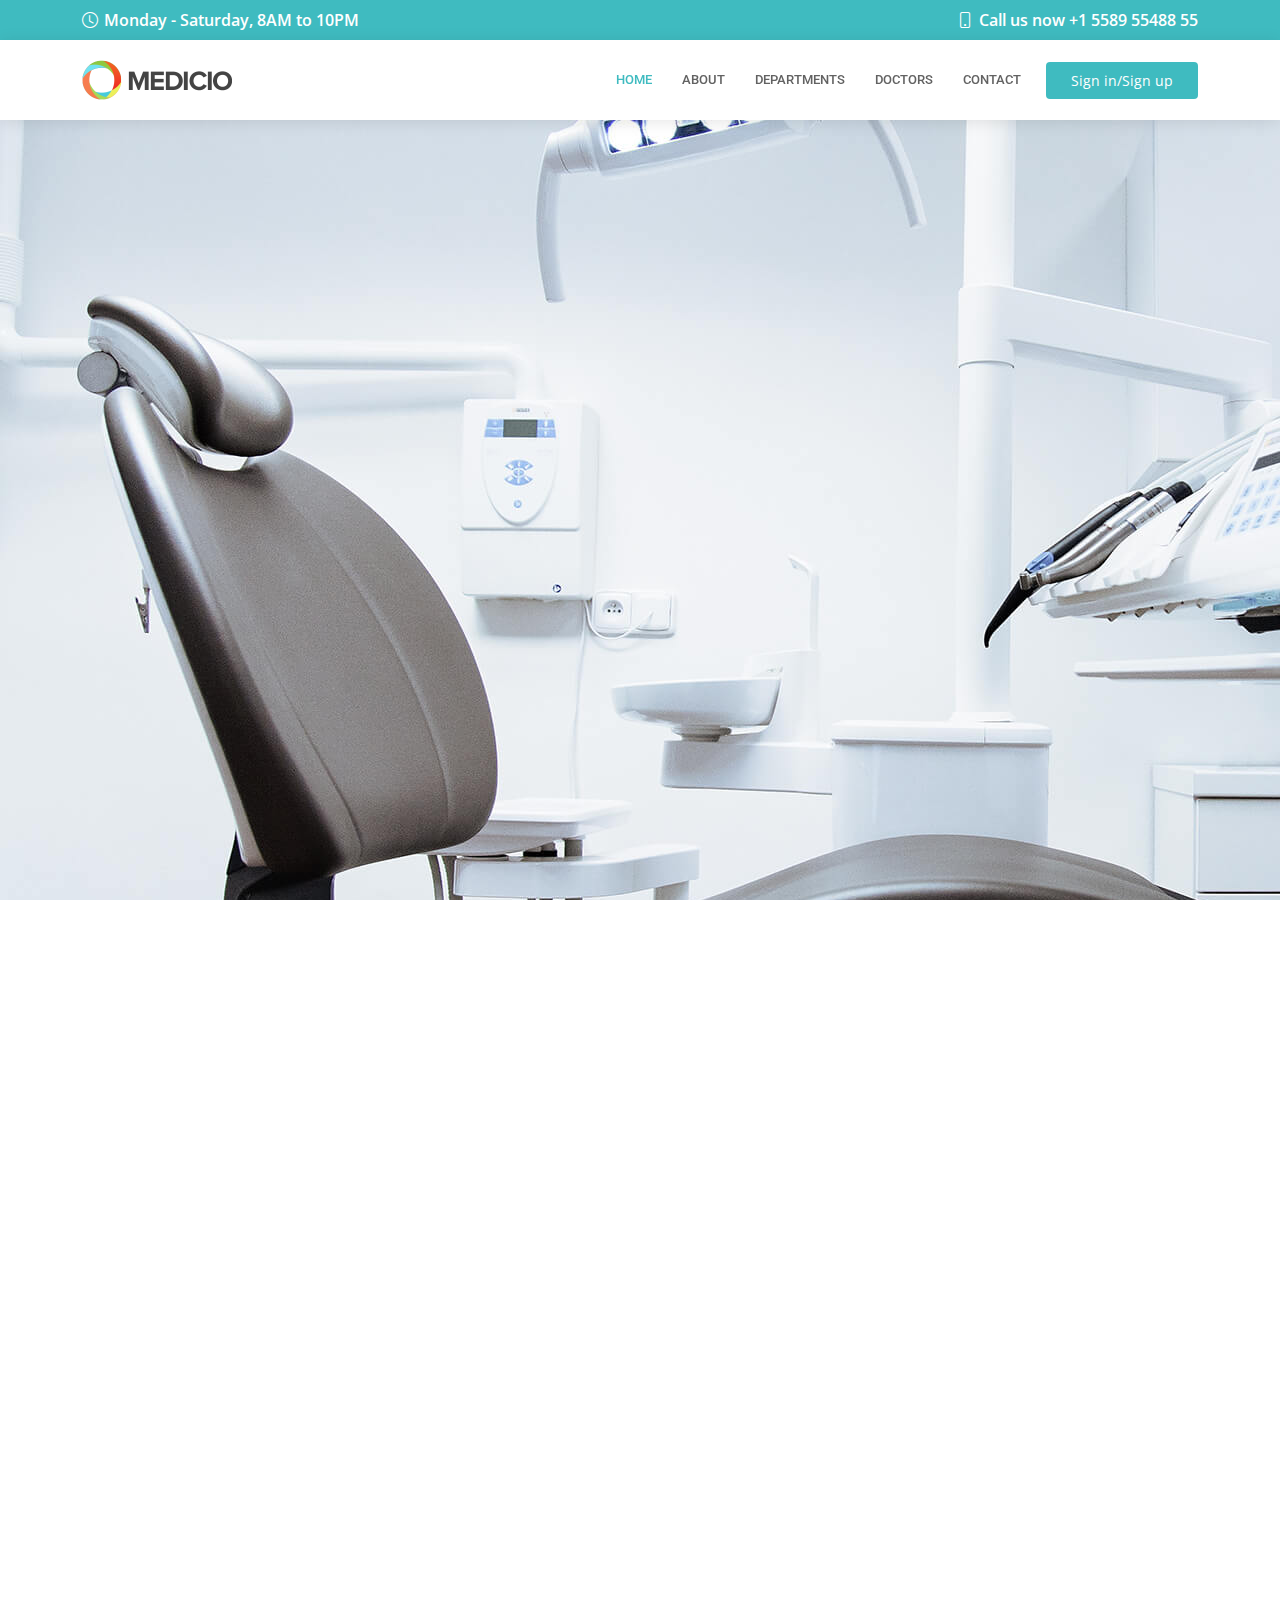
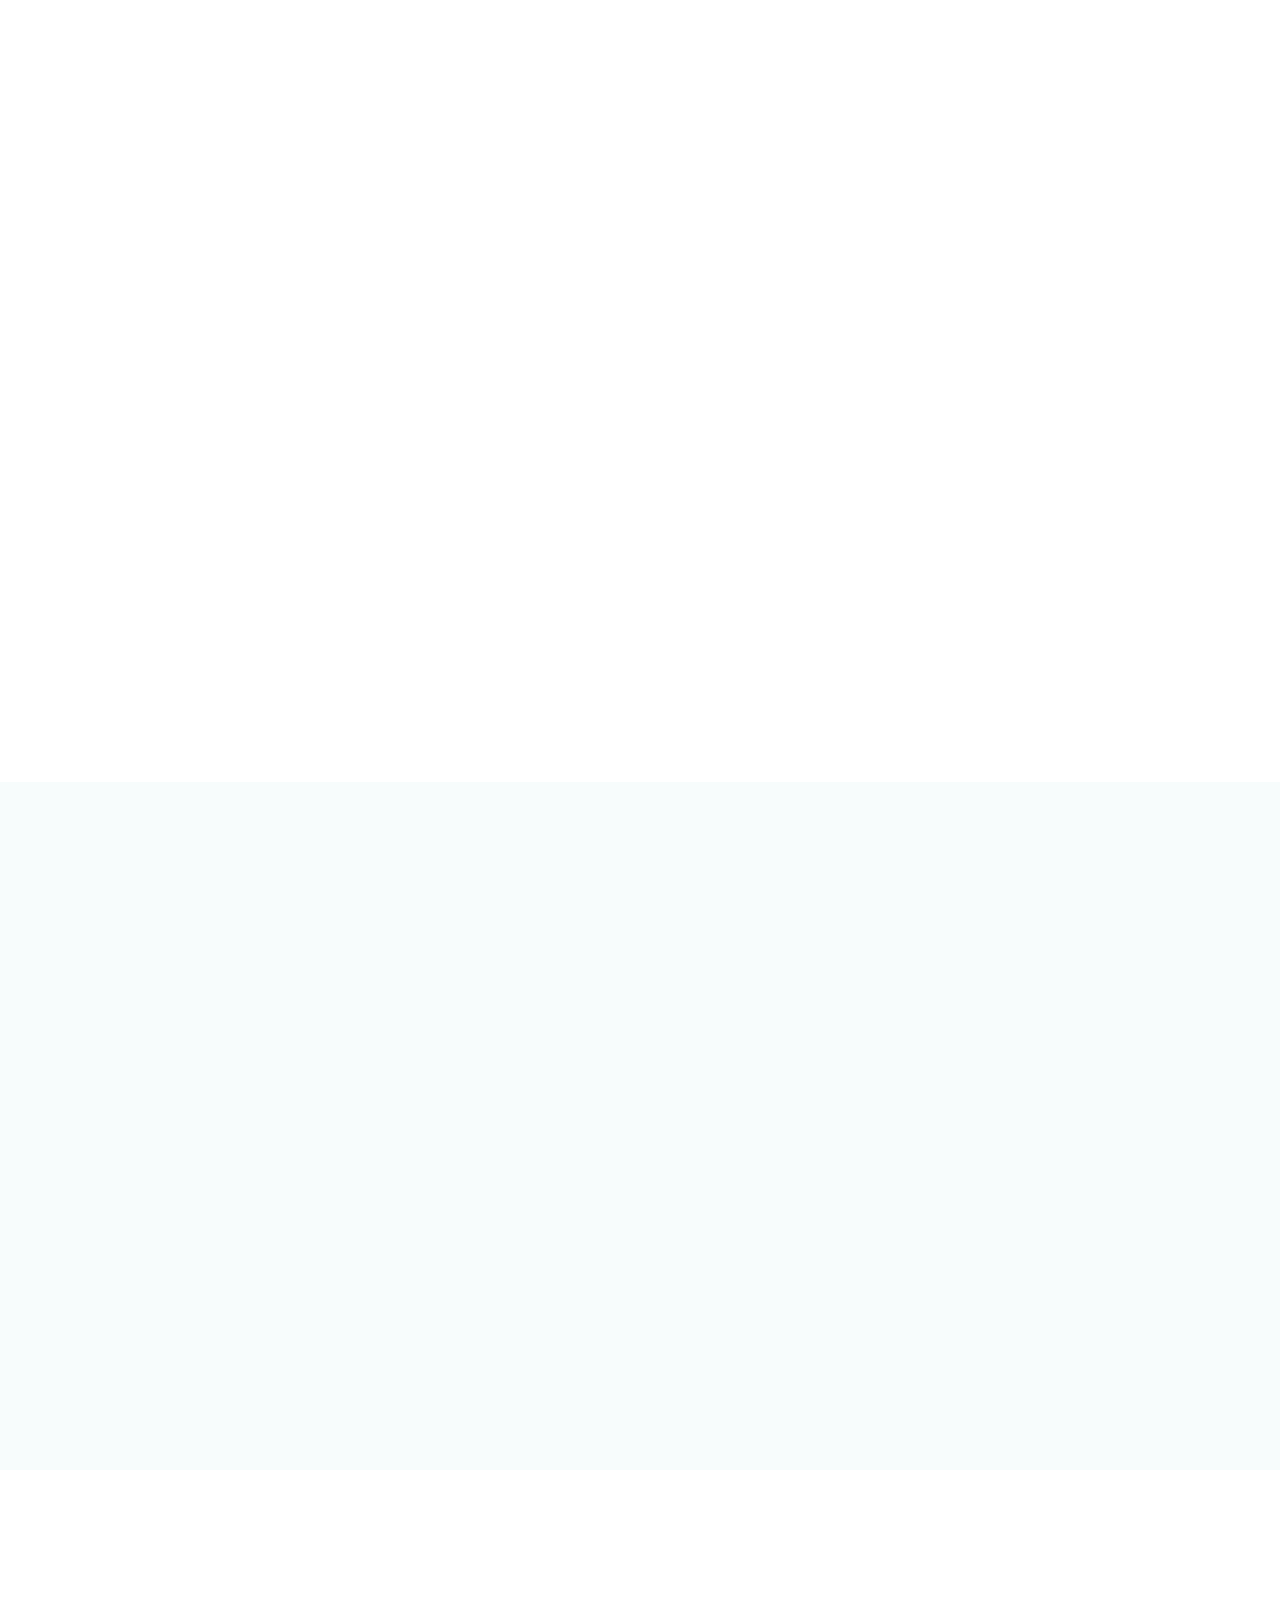
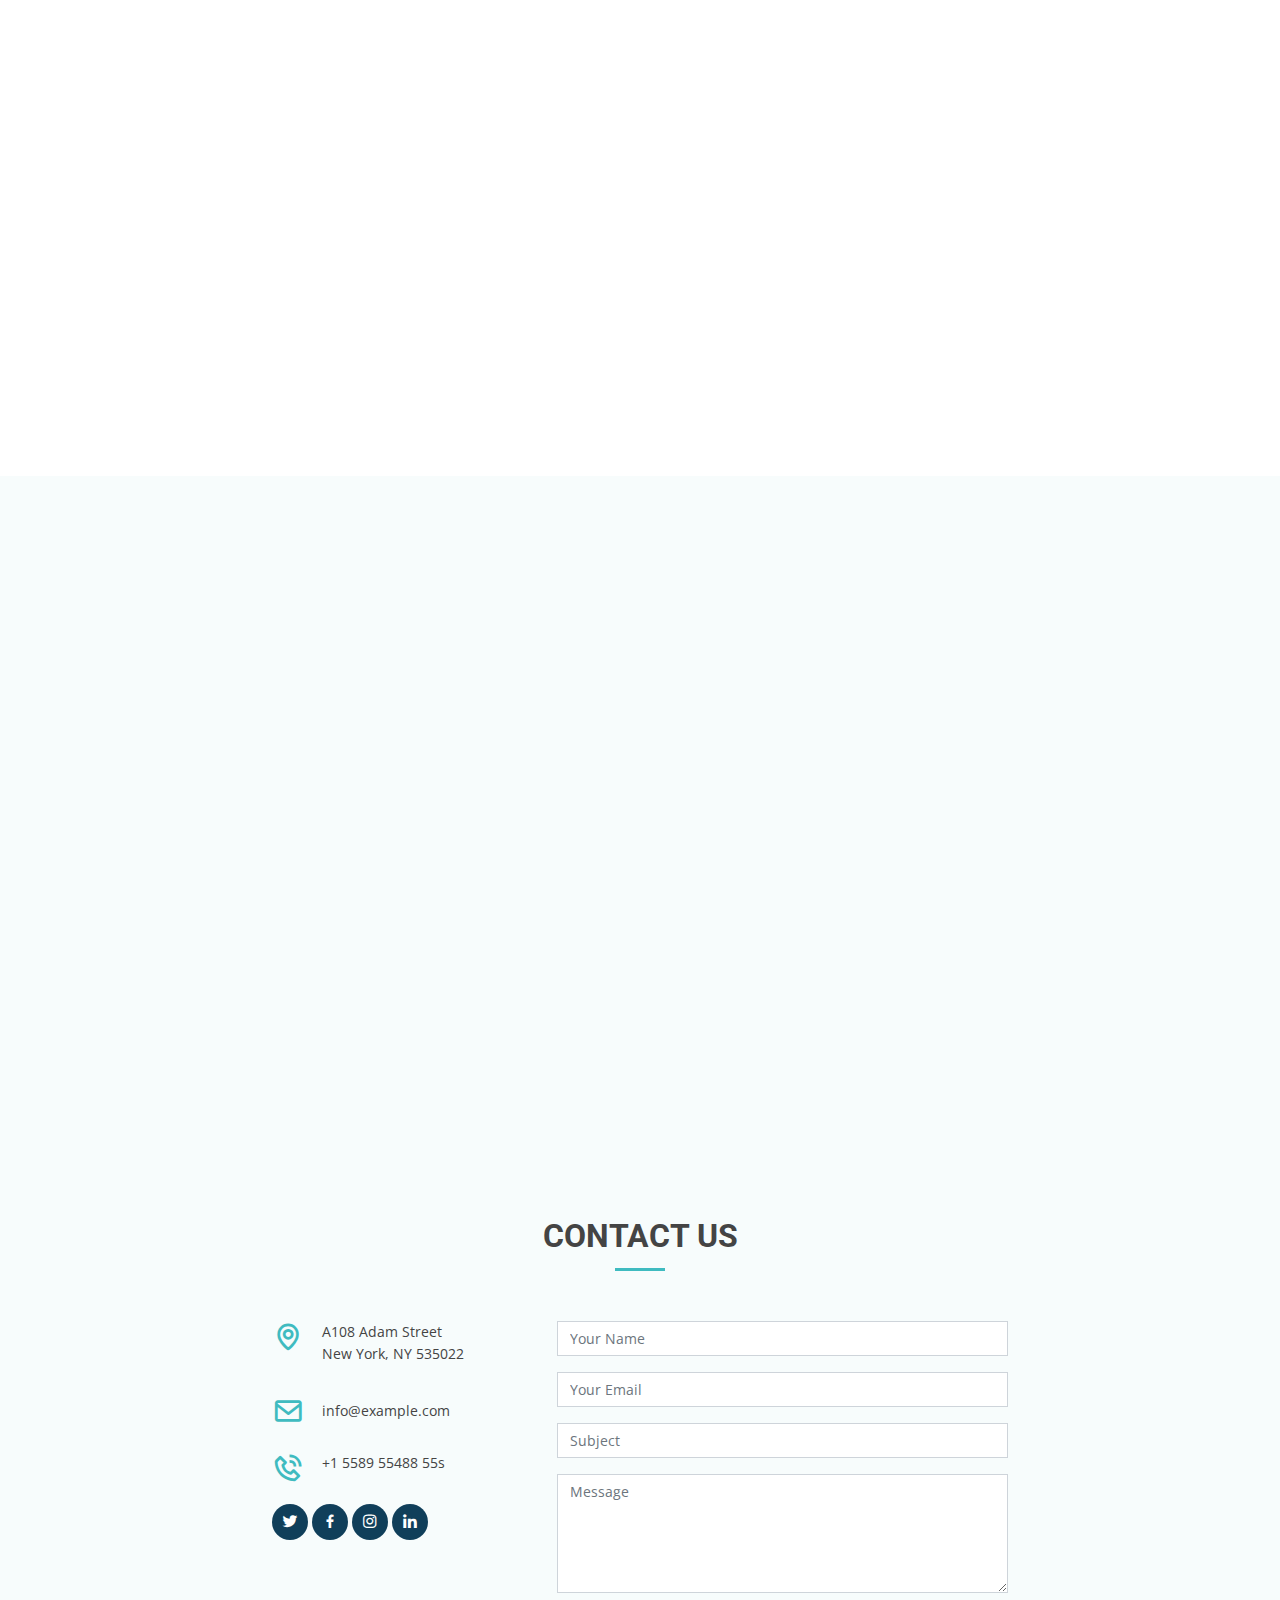
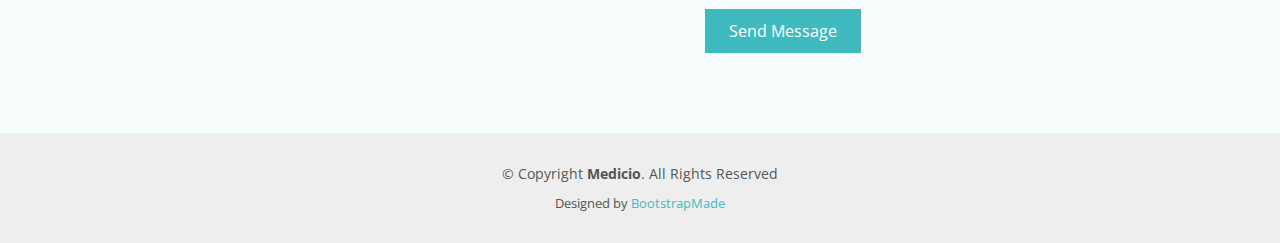
<file: front-end-pams/index.html>
<!DOCTYPE html>
<html lang="en">

<head>
  <meta charset="utf-8">
  <meta content="width=device-width, initial-scale=1.0" name="viewport">

  <title>Medicio Bootstrap Template - Index</title>
  <meta content="" name="description">
  <meta content="" name="keywords">

  <!-- Favicons -->
  <link href="assets/img/favicon.png" rel="icon">
  <link href="assets/img/apple-touch-icon.png" rel="apple-touch-icon">

  <!-- Google Fonts -->
  <link href="https://fonts.googleapis.com/css?family=Open+Sans:300,300i,400,400i,600,600i,700,700i|Roboto:300,300i,400,400i,500,500i,600,600i,700,700i|Poppins:300,300i,400,400i,500,500i,600,600i,700,700i" rel="stylesheet">

  <!-- Vendor CSS Files -->
  <link href="assets/vendor/fontawesome-free/css/all.min.css" rel="stylesheet">
  <link href="assets/vendor/animate.css/animate.min.css" rel="stylesheet">
  <link href="assets/vendor/aos/aos.css" rel="stylesheet">
  <link href="assets/vendor/bootstrap/css/bootstrap.min.css" rel="stylesheet">
  <link href="assets/vendor/bootstrap-icons/bootstrap-icons.css" rel="stylesheet">
  <link href="assets/vendor/boxicons/css/boxicons.min.css" rel="stylesheet">
  <link href="assets/vendor/glightbox/css/glightbox.min.css" rel="stylesheet">
  <link href="assets/vendor/swiper/swiper-bundle.min.css" rel="stylesheet">

  <!-- Template Main CSS File -->
  <link href="assets/css/style.css" rel="stylesheet">

  <!-- =======================================================
  * Template Name: Medicio - v4.10.0
  * Template URL: https://bootstrapmade.com/medicio-free-bootstrap-theme/
  * Author: BootstrapMade.com
  * License: https://bootstrapmade.com/license/
  ======================================================== -->
</head>

<body>

  <!-- ======= Top Bar ======= -->
  <div id="topbar" class="d-flex align-items-center fixed-top">
    <div class="container d-flex align-items-center justify-content-center justify-content-md-between">
      <div class="align-items-center d-none d-md-flex">
        <i class="bi bi-clock"></i> Monday - Saturday, 8AM to 10PM
      </div>
      <div class="d-flex align-items-center">
        <i class="bi bi-phone"></i> Call us now +1 5589 55488 55
      </div>
    </div>
  </div>

  <!-- ======= Header ======= -->
  <header id="header" class="fixed-top">
    <div class="container d-flex align-items-center">

      <a href="index.html" class="logo me-auto"><img src="assets/img/logo.png" alt=""></a>
      <!-- Uncomment below if you prefer to use an image logo -->
      <!-- <h1 class="logo me-auto"><a href="index.html">Medicio</a></h1> -->

      <nav id="navbar" class="navbar order-last order-lg-0">
        <ul>
          <li><a class="nav-link scrollto " href="#hero">Home</a></li>
          <li><a class="nav-link scrollto" href="#about">About</a></li>
          <li><a class="nav-link scrollto" href="#departments">Departments</a></li>
          <li><a class="nav-link scrollto" href="#doctors">Doctors</a></li>
          <li><a class="nav-link scrollto" href="#contact">Contact</a></li>
        </ul>
        <i class="bi bi-list mobile-nav-toggle"></i>
      </nav><!-- .navbar -->

      <a href="signIn.html" class="appointment-btn scrollto"><span class="d-none d-md-inline">Sign in/Sign up</a>

    </div>
  </header><!-- End Header -->

  <!-- ======= Hero Section ======= -->
  <section id="hero">
    <img src="assets/img/slide/slide-2.jpg"  alt="">
  </section><!-- End Hero -->

  <main id="main">

   

    <!-- ======= About Us Section ======= -->
    <section id="about" class="about">
      <div class="container" data-aos="fade-up">

        <div class="section-title">
          <h2>About Us</h2>
           </div>

        <div class="row">
          <div class="col-lg-6" data-aos="fade-right">
            <img src="assets/img/about.jpg" class="img-fluid" alt="">
          </div>
          <div class="col-lg-6 pt-4 pt-lg-0 content" data-aos="fade-left">
            <h3>Our vision</h3>
            <p class="fst-italic">
              Be the most trusted healthcare partner, enabling healthier lives. And to build a community in which all people achieve their full potential for health and well-being across the lifespan.  We work to be trusted by patients, a valued partner in the community, and creators of positive change.
            </p>
            <h3> Our Mission </h3>
            <p class="fst-italic">
             
              To be the undisputed market leader by providing accessible, affordable, timely and quality healthcare diagnostics, applying insights and cutting edge technology to create value for all stakeholders.
            </p>
            <h3>Our Pledge</h3>
            <p class="fst-italic">
              We believe life deserves to be cherished
              Every moment filled with joy
              Every step well-lived.

We believe life, when interrupted by ill health, deserves only the best quality of care
Every man, woman, and child treated with compassion
Every illness managed with uncompromising dedication

We are Sir H. N. Reliance Foundation Hospital and Research Centre
And we believe every life deserves respect
            </p>
            
          </div>
        </div>

      </div>
    </section><!-- End About Us Section -->


    <!-- ======= Departments Section ======= -->
    <section id="departments" class="departments">
      <div class="container" data-aos="fade-up">

        <div class="section-title">
          <h2>Departments</h2>
          <p>Magnam dolores commodi suscipit. Necessitatibus eius consequatur ex aliquid fuga eum quidem. Sit sint consectetur velit. Quisquam quos quisquam cupiditate. Et nemo qui impedit suscipit alias ea. Quia fugiat sit in iste officiis commodi quidem hic quas.</p>
        </div>

        <div class="row" data-aos="fade-up" data-aos-delay="100">
          <div class="col-lg-4 mb-5 mb-lg-0">
            <ul class="nav nav-tabs flex-column">
              <li class="nav-item">
                <a class="nav-link active show" data-bs-toggle="tab" data-bs-target="#tab-1">
                  <h4>Cardiology</h4>
                  <p>Quis excepturi porro totam sint earum quo nulla perspiciatis eius.</p>
                </a>
              </li>
              <li class="nav-item mt-2">
                <a class="nav-link" data-bs-toggle="tab" data-bs-target="#tab-2">
                  <h4>Neurology</h4>
                  <p>Voluptas vel esse repudiandae quo excepturi.</p>
                </a>
              </li>
              <li class="nav-item mt-2">
                <a class="nav-link" data-bs-toggle="tab" data-bs-target="#tab-3">
                  <h4>Hepatology</h4>
                  <p>Velit veniam ipsa sit nihil blanditiis mollitia natus.</p>
                </a>
              </li>
              <li class="nav-item mt-2">
                <a class="nav-link" data-bs-toggle="tab" data-bs-target="#tab-4">
                  <h4>Pediatrics</h4>
                  <p>Ratione hic sapiente nostrum doloremque illum nulla praesentium id</p>
                </a>
              </li>
            </ul>
          </div>
          <div class="col-lg-8">
            <div class="tab-content">
              <div class="tab-pane active show" id="tab-1">
                <h3>Cardiology</h3>
                <p class="fst-italic">Qui laudantium consequatur laborum sit qui ad sapiente dila parde sonata raqer a videna mareta paulona marka</p>
                <img src="assets/img/departments-1.jpg" alt="" class="img-fluid">
                <p>Et nobis maiores eius. Voluptatibus ut enim blanditiis atque harum sint. Laborum eos ipsum ipsa odit magni. Incidunt hic ut molestiae aut qui. Est repellat minima eveniet eius et quis magni nihil. Consequatur dolorem quaerat quos qui similique accusamus nostrum rem vero</p>
              </div>
              <div class="tab-pane" id="tab-2">
                <h3>Neurology</h3>
                <p class="fst-italic">Qui laudantium consequatur laborum sit qui ad sapiente dila parde sonata raqer a videna mareta paulona marka</p>
                <img src="assets/img/departments-2.jpg" alt="" class="img-fluid">
                <p>Et nobis maiores eius. Voluptatibus ut enim blanditiis atque harum sint. Laborum eos ipsum ipsa odit magni. Incidunt hic ut molestiae aut qui. Est repellat minima eveniet eius et quis magni nihil. Consequatur dolorem quaerat quos qui similique accusamus nostrum rem vero</p>
              </div>
              <div class="tab-pane" id="tab-3">
                <h3>Hepatology</h3>
                <p class="fst-italic">Qui laudantium consequatur laborum sit qui ad sapiente dila parde sonata raqer a videna mareta paulona marka</p>
                <img src="assets/img/departments-3.jpg" alt="" class="img-fluid">
                <p>Et nobis maiores eius. Voluptatibus ut enim blanditiis atque harum sint. Laborum eos ipsum ipsa odit magni. Incidunt hic ut molestiae aut qui. Est repellat minima eveniet eius et quis magni nihil. Consequatur dolorem quaerat quos qui similique accusamus nostrum rem vero</p>
              </div>
              <div class="tab-pane" id="tab-4">
                <h3>Pediatrics</h3>
                <p class="fst-italic">Qui laudantium consequatur laborum sit qui ad sapiente dila parde sonata raqer a videna mareta paulona marka</p>
                <img src="assets/img/departments-4.jpg" alt="" class="img-fluid">
                <p>Et nobis maiores eius. Voluptatibus ut enim blanditiis atque harum sint. Laborum eos ipsum ipsa odit magni. Incidunt hic ut molestiae aut qui. Est repellat minima eveniet eius et quis magni nihil. Consequatur dolorem quaerat quos qui similique accusamus nostrum rem vero</p>
              </div>
            </div>
          </div>
        </div>

      </div>
    </section><!-- End Departments Section -->

    <!-- ======= Doctors Section ======= -->
    <section id="doctors" class="doctors section-bg">
      <div class="container" data-aos="fade-up">

        <div class="section-title">
          <h2>Doctors</h2>
          <p>Magnam dolores commodi suscipit. Necessitatibus eius consequatur ex aliquid fuga eum quidem. Sit sint consectetur velit. Quisquam quos quisquam cupiditate. Et nemo qui impedit suscipit alias ea. Quia fugiat sit in iste officiis commodi quidem hic quas.</p>
        </div>

        <div class="row">

          <div class="col-lg-3 col-md-6 d-flex align-items-stretch">
            <div class="member" data-aos="fade-up" data-aos-delay="100">
              <div class="member-img">
                <img src="assets/img/doctors/doctors-1.jpg" class="img-fluid" alt="">
                <div class="social">
                  <a href=""><i class="bi bi-twitter"></i></a>
                  <a href=""><i class="bi bi-facebook"></i></a>
                  <a href=""><i class="bi bi-instagram"></i></a>
                  <a href=""><i class="bi bi-linkedin"></i></a>
                </div>
              </div>
              <div class="member-info">
                <h4>Walter White</h4>
                <span>Chief Medical Officer</span>
              </div>
            </div>
          </div>

          <div class="col-lg-3 col-md-6 d-flex align-items-stretch">
            <div class="member" data-aos="fade-up" data-aos-delay="200">
              <div class="member-img">
                <img src="assets/img/doctors/doctors-2.jpg" class="img-fluid" alt="">
                <div class="social">
                  <a href=""><i class="bi bi-twitter"></i></a>
                  <a href=""><i class="bi bi-facebook"></i></a>
                  <a href=""><i class="bi bi-instagram"></i></a>
                  <a href=""><i class="bi bi-linkedin"></i></a>
                </div>
              </div>
              <div class="member-info">
                <h4>Sarah Jhonson</h4>
                <span>Anesthesiologist</span>
              </div>
            </div>
          </div>

          <div class="col-lg-3 col-md-6 d-flex align-items-stretch">
            <div class="member" data-aos="fade-up" data-aos-delay="300">
              <div class="member-img">
                <img src="assets/img/doctors/doctors-3.jpg" class="img-fluid" alt="">
                <div class="social">
                  <a href=""><i class="bi bi-twitter"></i></a>
                  <a href=""><i class="bi bi-facebook"></i></a>
                  <a href=""><i class="bi bi-instagram"></i></a>
                  <a href=""><i class="bi bi-linkedin"></i></a>
                </div>
              </div>
              <div class="member-info">
                <h4>William Anderson</h4>
                <span>Cardiology</span>
              </div>
            </div>
          </div>

          <div class="col-lg-3 col-md-6 d-flex align-items-stretch">
            <div class="member" data-aos="fade-up" data-aos-delay="400">
              <div class="member-img">
                <img src="assets/img/doctors/doctors-4.jpg" class="img-fluid" alt="">
                <div class="social">
                  <a href=""><i class="bi bi-twitter"></i></a>
                  <a href=""><i class="bi bi-facebook"></i></a>
                  <a href=""><i class="bi bi-instagram"></i></a>
                  <a href=""><i class="bi bi-linkedin"></i></a>
                </div>
              </div>
              <div class="member-info">
                <h4>Amanda Jepson</h4>
                <span>Neurosurgeon</span>
              </div>
            </div>
          </div>

        </div>

      </div>
    </section><!-- End Doctors Section -->

    <!-- ======= Gallery Section ======= -->
    <section id="gallery" class="gallery">
      <div class="container" data-aos="fade-up">

        <div class="section-title">
          <h2>Gallery</h2>
          <p>Magnam dolores commodi suscipit. Necessitatibus eius consequatur ex aliquid fuga eum quidem. Sit sint consectetur velit. Quisquam quos quisquam cupiditate. Et nemo qui impedit suscipit alias ea. Quia fugiat sit in iste officiis commodi quidem hic quas.</p>
        </div>

        <div class="gallery-slider swiper">
          <div class="swiper-wrapper align-items-center">
            <div class="swiper-slide"><a class="gallery-lightbox" href="assets/img/gallery/gallery-1.jpg"><img src="assets/img/gallery/gallery-1.jpg" class="img-fluid" alt=""></a></div>
            <div class="swiper-slide"><a class="gallery-lightbox" href="assets/img/gallery/gallery-2.jpg"><img src="assets/img/gallery/gallery-2.jpg" class="img-fluid" alt=""></a></div>
            <div class="swiper-slide"><a class="gallery-lightbox" href="assets/img/gallery/gallery-3.jpg"><img src="assets/img/gallery/gallery-3.jpg" class="img-fluid" alt=""></a></div>
            <div class="swiper-slide"><a class="gallery-lightbox" href="assets/img/gallery/gallery-4.jpg"><img src="assets/img/gallery/gallery-4.jpg" class="img-fluid" alt=""></a></div>
            <div class="swiper-slide"><a class="gallery-lightbox" href="assets/img/gallery/gallery-5.jpg"><img src="assets/img/gallery/gallery-5.jpg" class="img-fluid" alt=""></a></div>
            <div class="swiper-slide"><a class="gallery-lightbox" href="assets/img/gallery/gallery-6.jpg"><img src="assets/img/gallery/gallery-6.jpg" class="img-fluid" alt=""></a></div>
            <div class="swiper-slide"><a class="gallery-lightbox" href="assets/img/gallery/gallery-7.jpg"><img src="assets/img/gallery/gallery-7.jpg" class="img-fluid" alt=""></a></div>
            <div class="swiper-slide"><a class="gallery-lightbox" href="assets/img/gallery/gallery-8.jpg"><img src="assets/img/gallery/gallery-8.jpg" class="img-fluid" alt=""></a></div>
          </div>
          <div class="swiper-pagination"></div>
        </div>

      </div>
    </section><!-- End Gallery Section -->

    <!-- ======= Frequently Asked Questioins Section ======= -->
    <section id="faq" class="faq section-bg">
      <div class="container" data-aos="fade-up">

        <div class="section-title">
          <h2>Frequently Asked Questioins</h2>
          <p>Magnam dolores commodi suscipit. Necessitatibus eius consequatur ex aliquid fuga eum quidem. Sit sint consectetur velit. Quisquam quos quisquam cupiditate. Et nemo qui impedit suscipit alias ea. Quia fugiat sit in iste officiis commodi quidem hic quas.</p>
        </div>

        <ul class="faq-list">

          <li>
            <div data-bs-toggle="collapse" class="collapsed question" href="#faq1">Non consectetur a erat nam at lectus urna duis? <i class="bi bi-chevron-down icon-show"></i><i class="bi bi-chevron-up icon-close"></i></div>
            <div id="faq1" class="collapse" data-bs-parent=".faq-list">
              <p>
                Feugiat pretium nibh ipsum consequat. Tempus iaculis urna id volutpat lacus laoreet non curabitur gravida. Venenatis lectus magna fringilla urna porttitor rhoncus dolor purus non.
              </p>
            </div>
          </li>

          <li>
            <div data-bs-toggle="collapse" href="#faq2" class="collapsed question">Feugiat scelerisque varius morbi enim nunc faucibus a pellentesque? <i class="bi bi-chevron-down icon-show"></i><i class="bi bi-chevron-up icon-close"></i></div>
            <div id="faq2" class="collapse" data-bs-parent=".faq-list">
              <p>
                Dolor sit amet consectetur adipiscing elit pellentesque habitant morbi. Id interdum velit laoreet id donec ultrices. Fringilla phasellus faucibus scelerisque eleifend donec pretium. Est pellentesque elit ullamcorper dignissim. Mauris ultrices eros in cursus turpis massa tincidunt dui.
              </p>
            </div>
          </li>

          <li>
            <div data-bs-toggle="collapse" href="#faq3" class="collapsed question">Dolor sit amet consectetur adipiscing elit pellentesque habitant morbi? <i class="bi bi-chevron-down icon-show"></i><i class="bi bi-chevron-up icon-close"></i></div>
            <div id="faq3" class="collapse" data-bs-parent=".faq-list">
              <p>
                Eleifend mi in nulla posuere sollicitudin aliquam ultrices sagittis orci. Faucibus pulvinar elementum integer enim. Sem nulla pharetra diam sit amet nisl suscipit. Rutrum tellus pellentesque eu tincidunt. Lectus urna duis convallis convallis tellus. Urna molestie at elementum eu facilisis sed odio morbi quis
              </p>
            </div>
          </li>

          <li>
            <div data-bs-toggle="collapse" href="#faq4" class="collapsed question">Ac odio tempor orci dapibus. Aliquam eleifend mi in nulla? <i class="bi bi-chevron-down icon-show"></i><i class="bi bi-chevron-up icon-close"></i></div>
            <div id="faq4" class="collapse" data-bs-parent=".faq-list">
              <p>
                Dolor sit amet consectetur adipiscing elit pellentesque habitant morbi. Id interdum velit laoreet id donec ultrices. Fringilla phasellus faucibus scelerisque eleifend donec pretium. Est pellentesque elit ullamcorper dignissim. Mauris ultrices eros in cursus turpis massa tincidunt dui.
              </p>
            </div>
          </li>

          <li>
            <div data-bs-toggle="collapse" href="#faq5" class="collapsed question">Tempus quam pellentesque nec nam aliquam sem et tortor consequat? <i class="bi bi-chevron-down icon-show"></i><i class="bi bi-chevron-up icon-close"></i></div>
            <div id="faq5" class="collapse" data-bs-parent=".faq-list">
              <p>
                Molestie a iaculis at erat pellentesque adipiscing commodo. Dignissim suspendisse in est ante in. Nunc vel risus commodo viverra maecenas accumsan. Sit amet nisl suscipit adipiscing bibendum est. Purus gravida quis blandit turpis cursus in
              </p>
            </div>
          </li>

          <li>
            <div data-bs-toggle="collapse" href="#faq6" class="collapsed question">Tortor vitae purus faucibus ornare. Varius vel pharetra vel turpis nunc eget lorem dolor? <i class="bi bi-chevron-down icon-show"></i><i class="bi bi-chevron-up icon-close"></i></div>
            <div id="faq6" class="collapse" data-bs-parent=".faq-list">
              <p>
                Laoreet sit amet cursus sit amet dictum sit amet justo. Mauris vitae ultricies leo integer malesuada nunc vel. Tincidunt eget nullam non nisi est sit amet. Turpis nunc eget lorem dolor sed. Ut venenatis tellus in metus vulputate eu scelerisque. Pellentesque diam volutpat commodo sed egestas egestas fringilla phasellus faucibus. Nibh tellus molestie nunc non blandit massa enim nec.
              </p>
            </div>
          </li>

        </ul>

      </div>
    </section><!-- End Frequently Asked Questioins Section -->

    <!-- ======= Contact Us Section ======= -->
    <section id="contact" class="contact section-bg">
      <div class="container">

        <div class="section-title">
          <h2>Contact Us</h2>
        </div>

        <div class="row justify-content-center">

          <div class="col-lg-3 col-md-5 mb-5 mb-md-0">
            <div class="info">
              <div class="address">
                <i class="bx bx-map"></i>
                <p>A108 Adam Street<br>New York, NY 535022</p>
              </div>

              <div class="email">
                <i class="bx bx-envelope"></i>
                <p>info@example.com</p>
              </div>

              <div class="phone">
                <i class="bx bx-phone-call"></i>
                <p>+1 5589 55488 55s</p>
              </div>
            </div>

            <div class="social-links">
              <a href="#" class="twitter"><i class="bx bxl-twitter"></i></a>
              <a href="#" class="facebook"><i class="bx bxl-facebook"></i></a>
              <a href="#" class="instagram"><i class="bx bxl-instagram"></i></a>
              <a href="#" class="linkedin"><i class="bx bxl-linkedin"></i></a>
            </div>

          </div>

          <div class="col-lg-5 col-md-7">
            <form action="forms/contact.php" method="post" role="form" class="php-email-form">
              <div class="form-group">
                <input type="text" name="name" class="form-control" id="name" placeholder="Your Name" required>
              </div>
              <div class="form-group mt-3">
                <input type="email" class="form-control" name="email" id="email" placeholder="Your Email" required>
              </div>
              <div class="form-group mt-3">
                <input type="text" class="form-control" name="subject" id="subject" placeholder="Subject" required>
              </div>
              <div class="form-group mt-3">
                <textarea class="form-control" name="message" rows="5" placeholder="Message" required></textarea>
              </div>
              <div class="my-3">
                <div class="loading">Loading</div>
                <div class="error-message"></div>
                <div class="sent-message">Your message has been sent. Thank you!</div>
              </div>
              <div class="text-center"><button type="submit">Send Message</button></div>
            </form>
          </div>

        </div>

      </div>
    </section><!-- End Contact Us Section -->


  </main><!-- End #main -->

  <!-- ======= Footer ======= -->
  <footer id="footer">
    <div class="container">
      <div class="copyright">
        &copy; Copyright <strong><span>Medicio</span></strong>. All Rights Reserved
      </div>
      <div class="credits">
        <!-- All the links in the footer should remain intact. -->
        <!-- You can delete the links only if you purchased the pro version. -->
        <!-- Licensing information: https://bootstrapmade.com/license/ -->
        <!-- Purchase the pro version with working PHP/AJAX contact form: https://bootstrapmade.com/medicio-free-bootstrap-theme/ -->
        Designed by <a href="https://bootstrapmade.com/">BootstrapMade</a>
      </div>
    </div>
  </footer><!-- End Footer -->

  <div id="preloader"></div>
  <a href="#" class="back-to-top d-flex align-items-center justify-content-center"><i class="bi bi-arrow-up-short"></i></a>

  <!-- Vendor JS Files -->
  <script src="assets/vendor/purecounter/purecounter_vanilla.js"></script>
  <script src="assets/vendor/aos/aos.js"></script>
  <script src="assets/vendor/bootstrap/js/bootstrap.bundle.min.js"></script>
  <script src="assets/vendor/glightbox/js/glightbox.min.js"></script>
  <script src="assets/vendor/swiper/swiper-bundle.min.js"></script>
  <script src="assets/vendor/php-email-form/validate.js"></script>

  <!-- Template Main JS File -->
  <script src="assets/js/main.js"></script>

</body>

</html>
</file>
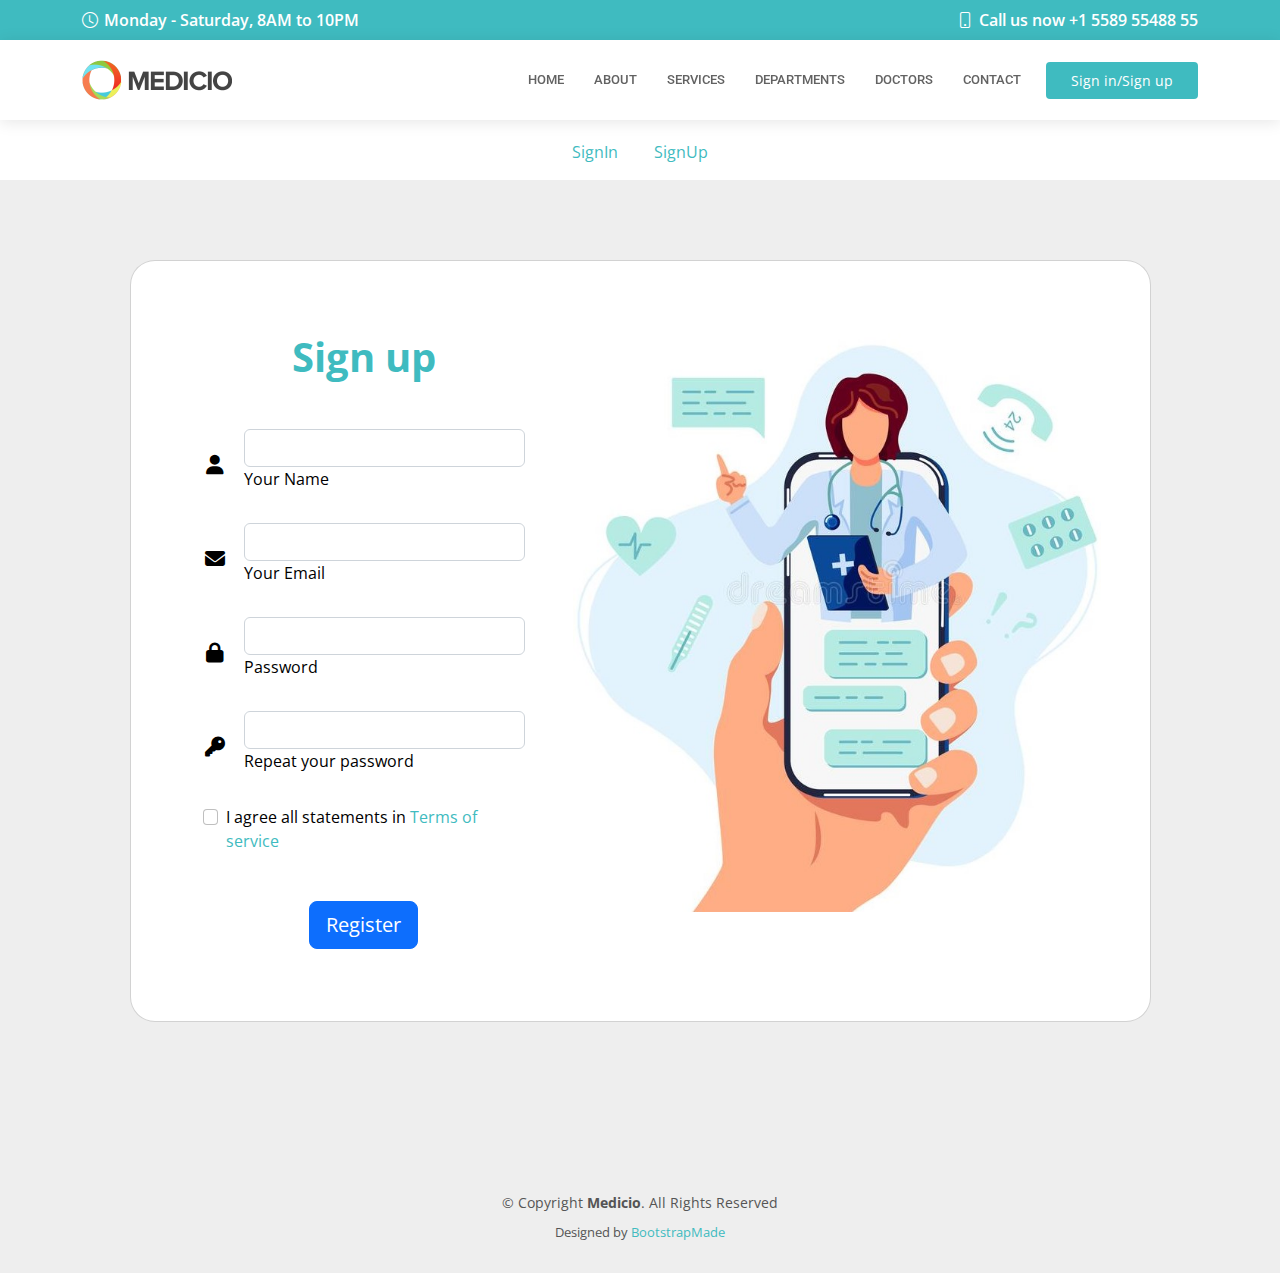
<file: front-end-pams/dashboard-user.html>
<!DOCTYPE html>
<html lang="en">
  <head>
    <meta charset="utf-8" />
    <meta content="width=device-width, initial-scale=1.0" name="viewport" />

    <title>SignUp</title>
    <meta content="" name="description" />
    <meta content="" name="keywords" />

    <!-- Favicons -->
    <link href="assets/img/favicon.png" rel="icon" />
    <link href="assets/img/apple-touch-icon.png" rel="apple-touch-icon" />

    <!-- Google Fonts -->
    <link
      href="https://fonts.googleapis.com/css?family=Open+Sans:300,300i,400,400i,600,600i,700,700i|Roboto:300,300i,400,400i,500,500i,600,600i,700,700i|Poppins:300,300i,400,400i,500,500i,600,600i,700,700i"
      rel="stylesheet"
    />

    <!-- Vendor CSS Files -->
    <link
      href="assets/vendor/fontawesome-free/css/all.min.css"
      rel="stylesheet"
    />
    <link href="assets/vendor/animate.css/animate.min.css" rel="stylesheet" />
    <link href="assets/vendor/aos/aos.css" rel="stylesheet" />
    <link
      href="assets/vendor/bootstrap/css/bootstrap.min.css"
      rel="stylesheet"
    />
    <link
      href="assets/vendor/bootstrap-icons/bootstrap-icons.css"
      rel="stylesheet"
    />
    <link href="assets/vendor/boxicons/css/boxicons.min.css" rel="stylesheet" />
    <link
      href="assets/vendor/glightbox/css/glightbox.min.css"
      rel="stylesheet"
    />
    <link href="assets/vendor/swiper/swiper-bundle.min.css" rel="stylesheet" />

    <!-- Template Main CSS File -->
    <link href="assets/css/style.css" rel="stylesheet" />

    <!-- =======================================================
  * Template Name: Medicio - v4.10.0
  * Template URL: https://bootstrapmade.com/medicio-free-bootstrap-theme/
  * Author: BootstrapMade.com
  * License: https://bootstrapmade.com/license/
  ======================================================== -->
  </head>

  <body>
    <!-- ======= Top Bar ======= -->
    <div id="topbar" class="d-flex align-items-center fixed-top">
      <div
        class="container d-flex align-items-center justify-content-center justify-content-md-between"
      >
        <div class="align-items-center d-none d-md-flex">
          <i class="bi bi-clock"></i> Monday - Saturday, 8AM to 10PM
        </div>
        <div class="d-flex align-items-center">
          <i class="bi bi-phone"></i> Call us now +1 5589 55488 55
        </div>
      </div>
    </div>

    <!-- ======= Header ======= -->
    <header id="header" class="fixed-top">
      <div class="container d-flex align-items-center">
        <a href="index.html" class="logo me-auto"
          ><img src="assets/img/logo.png" alt=""
        /></a>
        <!-- Uncomment below if you prefer to use an image logo -->
        <!-- <h1 class="logo me-auto"><a href="index.html">Medicio</a></h1> -->

        <nav id="navbar" class="navbar order-last order-lg-0">
          <ul>
            <li><a class="nav-link scrollto" href="#hero">Home</a></li>
            <li><a class="nav-link scrollto" href="#about">About</a></li>
            <li><a class="nav-link scrollto" href="#services">Services</a></li>
            <li>
              <a class="nav-link scrollto" href="#departments">Departments</a>
            </li>
            <li><a class="nav-link scrollto" href="#doctors">Doctors</a></li>

            <li><a class="nav-link scrollto" href="#contact">Contact</a></li>
          </ul>
          <i class="bi bi-list mobile-nav-toggle"></i>
        </nav>
        <!-- .navbar -->

        <a href="#appointment" class="appointment-btn scrollto"
          ><span class="d-none d-md-inline">Sign in/Sign up</a
        >
      </div>
    </header>
    <!-- End Header -->
    <div style="position: relative; margin-bottom: 100px">
      above sign table below nav
    </div>
    <div class="clearfix secondary-nav option">
        <a href="signIn.html" class="options">SignIn</a>
        <a href="signUp.html" class="options">SignUp</a>
      </div>
    
    <!-- signup page content -->
    <section style="background-color: #eee">
      <div class="container h-100">
        <div class="row d-flex justify-content-center align-items-center h-100">
          <div class="col-lg-12 col-xl-11">
            <div
              class="card text-black"
              style="border-radius: 25px; margin-bottom: 60px"
            >
              <div class="card-body p-md-5">
                <div class="row justify-content-center">
                  <div
                    class="col-md-10 col-lg-6 col-xl-5 order-2 order-lg-1"
                    style="height: fit-content"
                  >
                    <p
                      class="text-center h1 fw-bold mb-5 mx-1 mx-md-4 mt-4"
                      style="color: #3fbbc0"
                    >
                      Sign up
                    </p>

                    <form class="mx-1 mx-md-4">
                      <div class="d-flex flex-row align-items-center mb-4">
                        <i class="fas fa-user fa-lg me-3 fa-fw"></i>
                        <div class="form-outline flex-fill mb-0">
                          <input
                            type="text"
                            id="form3Example1c"
                            class="form-control"
                          />
                          <label class="form-label" for="form3Example1c"
                            >Your Name</label
                          >
                        </div>
                      </div>

                      <div class="d-flex flex-row align-items-center mb-4">
                        <i class="fas fa-envelope fa-lg me-3 fa-fw"></i>
                        <div class="form-outline flex-fill mb-0">
                          <input
                            type="email"
                            id="form3Example3c"
                            class="form-control"
                          />
                          <label class="form-label" for="form3Example3c"
                            >Your Email</label
                          >
                        </div>
                      </div>

                      <div class="d-flex flex-row align-items-center mb-4">
                        <i class="fas fa-lock fa-lg me-3 fa-fw"></i>
                        <div class="form-outline flex-fill mb-0">
                          <input
                            type="password"
                            id="form3Example4c"
                            class="form-control"
                          />
                          <label class="form-label" for="form3Example4c"
                            >Password</label
                          >
                        </div>
                      </div>

                      <div class="d-flex flex-row align-items-center mb-4">
                        <i class="fas fa-key fa-lg me-3 fa-fw"></i>
                        <div class="form-outline flex-fill mb-0">
                          <input
                            type="password"
                            id="form3Example4cd"
                            class="form-control"
                          />
                          <label class="form-label" for="form3Example4cd"
                            >Repeat your password</label
                          >
                        </div>
                      </div>

                      <div
                        class="form-check d-flex justify-content-center mb-5"
                      >
                        <input
                          class="form-check-input me-2"
                          type="checkbox"
                          value=""
                          id="form2Example3c"
                        />
                        <label class="form-check-label" for="form2Example3">
                          I agree all statements in
                          <a href="#!">Terms of service</a>
                        </label>
                      </div>

                      <div
                        class="d-flex justify-content-center mx-4 mb-3 mb-lg-4"
                      >
                        <button type="button" class="btn btn-primary btn-lg">
                          Register
                        </button>
                      </div>
                    </form>
                  </div>
                  <div
                    class="col-md-10 col-lg-6 col-xl-7 d-flex align-items-center order-1 order-lg-2"
                    style="height: fit-content"
                  >
                    <img
                      src="assets/img/signIn.jpg    "
                      class="img-fluid"
                      alt="Sample image"
                    />
                  </div>
                </div>
              </div>
            </div>
          </div>
        </div>
      </div>
    </section>

    <!-- ======= Footer ======= -->
    <footer id="footer">
      <div class="container">
        <div class="copyright">
          &copy; Copyright <strong><span>Medicio</span></strong
          >. All Rights Reserved
        </div>
        <div class="credits">
          <!-- All the links in the footer should remain intact. -->
          <!-- You can delete the links only if you purchased the pro version. -->
          <!-- Licensing information: https://bootstrapmade.com/license/ -->
          <!-- Purchase the pro version with working PHP/AJAX contact form: https://bootstrapmade.com/medicio-free-bootstrap-theme/ -->
          Designed by <a href="https://bootstrapmade.com/">BootstrapMade</a>
        </div>
      </div>
    </footer>
    <!-- End Footer -->

    <div id="preloader"></div>
    <a
      href="#"
      class="back-to-top d-flex align-items-center justify-content-center"
      ><i class="bi bi-arrow-up-short"></i
    ></a>

    <!-- Vendor JS Files -->
    <script src="assets/vendor/purecounter/purecounter_vanilla.js"></script>
    <script src="assets/vendor/aos/aos.js"></script>
    <script src="assets/vendor/bootstrap/js/bootstrap.bundle.min.js"></script>
    <script src="assets/vendor/glightbox/js/glightbox.min.js"></script>
    <script src="assets/vendor/swiper/swiper-bundle.min.js"></script>
    <script src="assets/vendor/php-email-form/validate.js"></script>

    <!-- Template Main JS File -->
    <script src="assets/js/main.js"></script>
  </body>
</html>
</file>
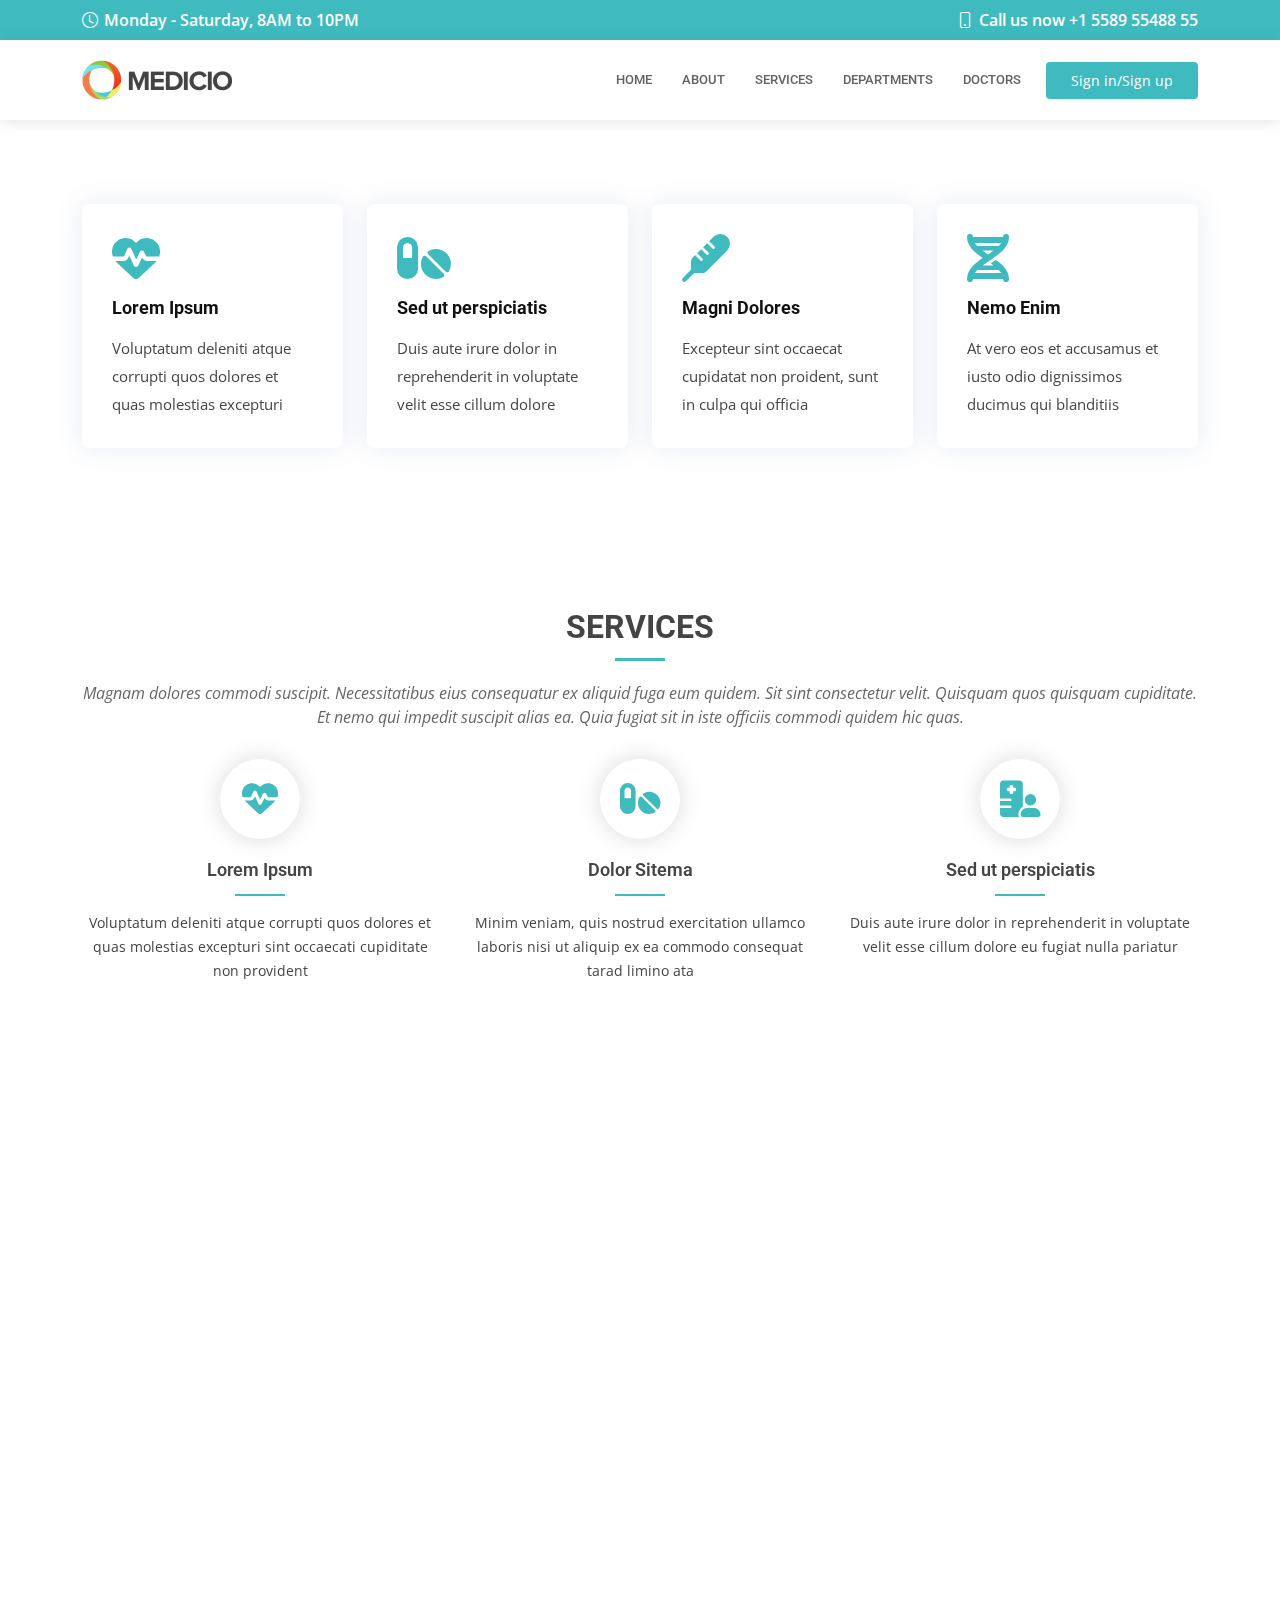
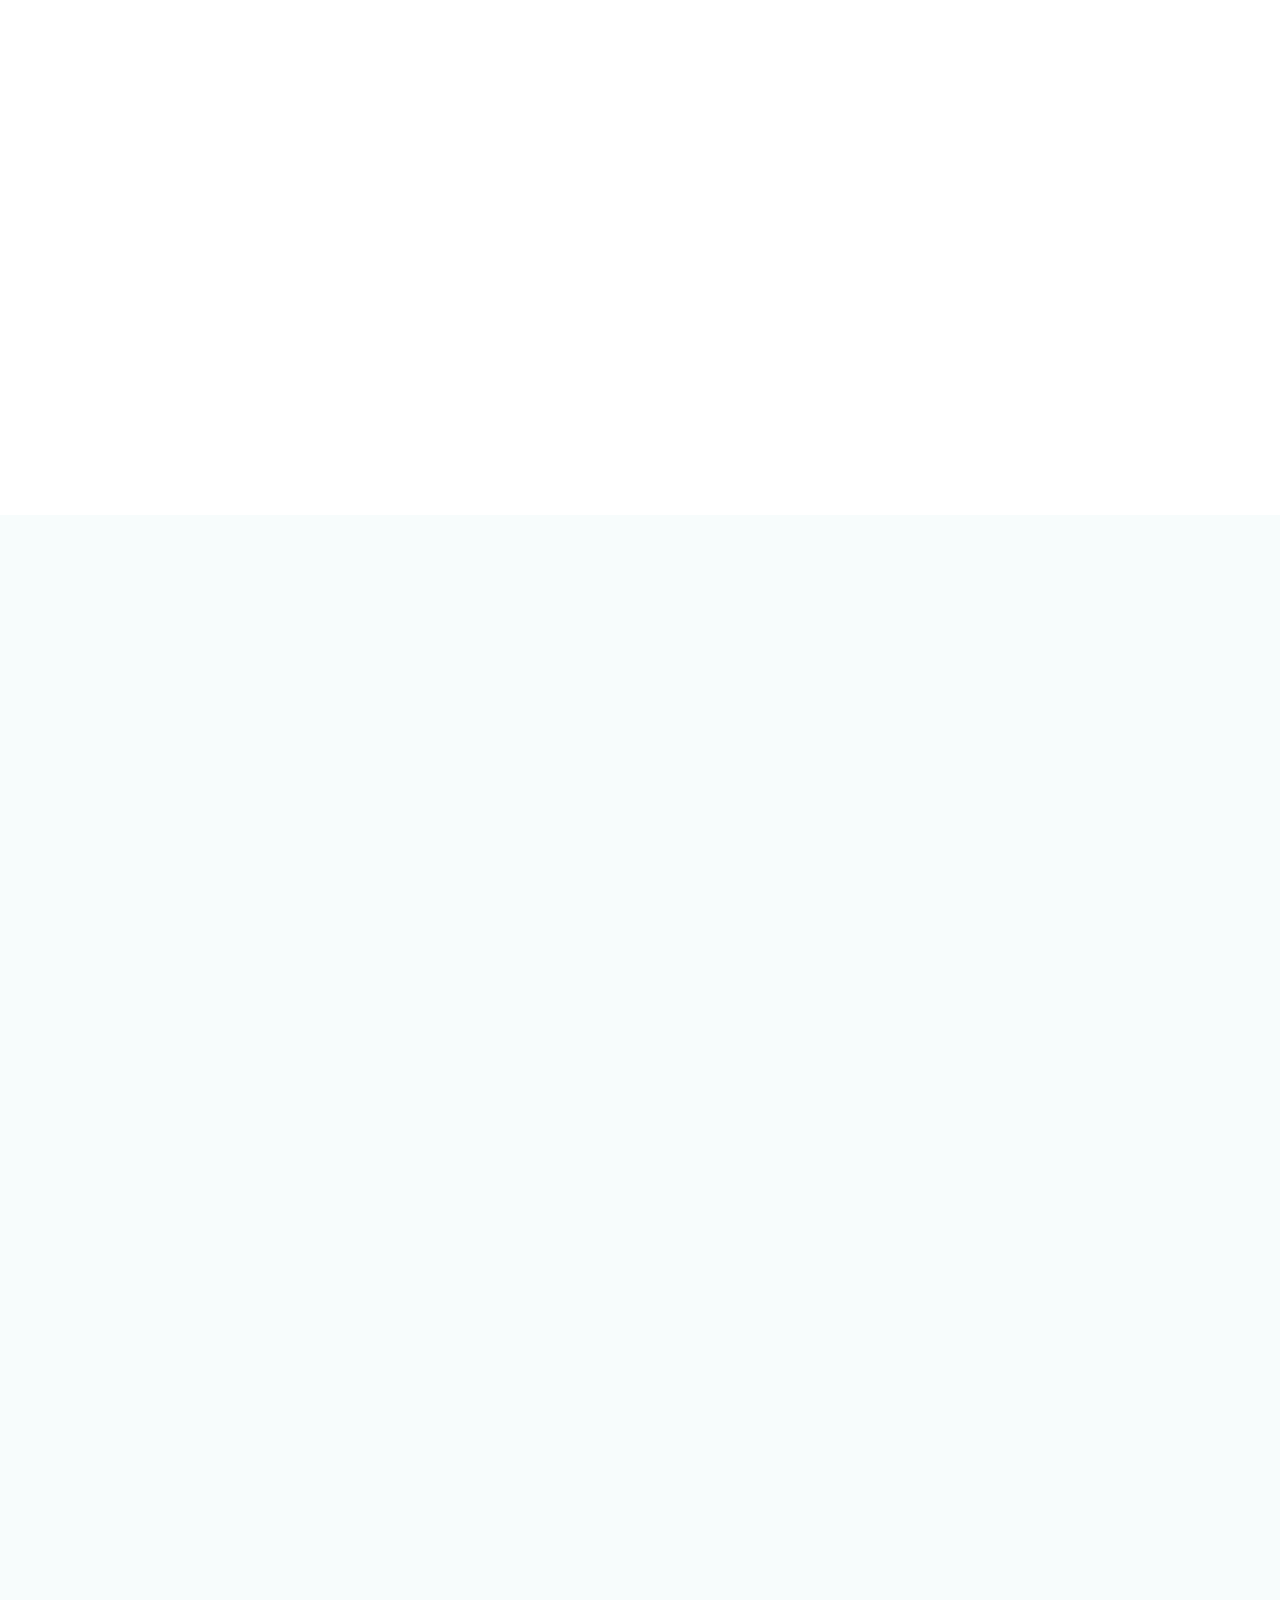
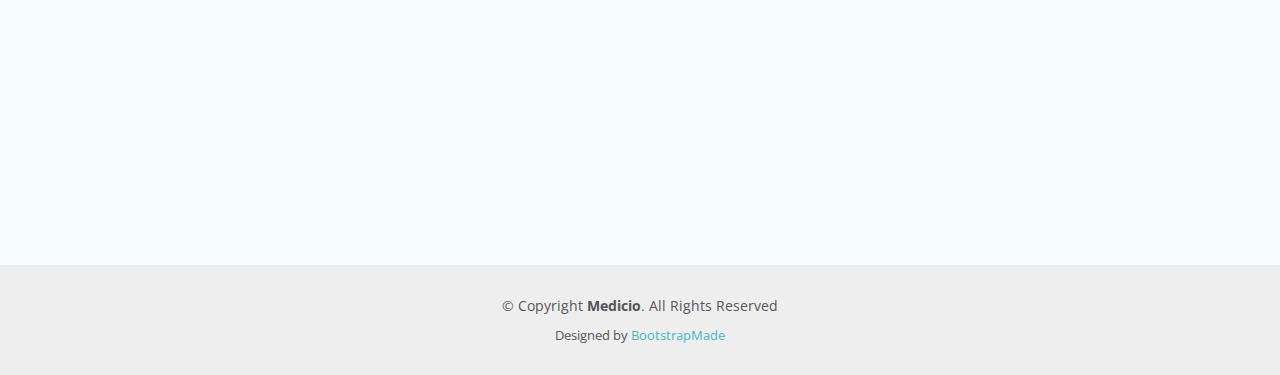
<file: front-end-pams/dashboard.html>
<!DOCTYPE html>
<html lang="en">
  <head>
    <meta charset="utf-8" />
    <meta content="width=device-width, initial-scale=1.0" name="viewport" />

    <title>Medicio Bootstrap Template - Index</title>
    <meta content="" name="description" />
    <meta content="" name="keywords" />

    <!-- Favicons -->
    <link href="assets/img/favicon.png" rel="icon" />
    <link href="assets/img/apple-touch-icon.png" rel="apple-touch-icon" />

    <!-- Google Fonts -->
    <link
      href="https://fonts.googleapis.com/css?family=Open+Sans:300,300i,400,400i,600,600i,700,700i|Roboto:300,300i,400,400i,500,500i,600,600i,700,700i|Poppins:300,300i,400,400i,500,500i,600,600i,700,700i"
      rel="stylesheet"
    />

    <!-- Vendor CSS Files -->
    <link
      href="assets/vendor/fontawesome-free/css/all.min.css"
      rel="stylesheet"
    />
    <link href="assets/vendor/animate.css/animate.min.css" rel="stylesheet" />
    <link href="assets/vendor/aos/aos.css" rel="stylesheet" />
    <link
      href="assets/vendor/bootstrap/css/bootstrap.min.css"
      rel="stylesheet"
    />
    <link
      href="assets/vendor/bootstrap-icons/bootstrap-icons.css"
      rel="stylesheet"
    />
    <link href="assets/vendor/boxicons/css/boxicons.min.css" rel="stylesheet" />
    <link
      href="assets/vendor/glightbox/css/glightbox.min.css"
      rel="stylesheet"
    />
    <link href="assets/vendor/swiper/swiper-bundle.min.css" rel="stylesheet" />

    <!-- Template Main CSS File -->
    <link href="assets/css/style.css" rel="stylesheet" />

    <!-- =======================================================
  * Template Name: Medicio - v4.10.0
  * Template URL: https://bootstrapmade.com/medicio-free-bootstrap-theme/
  * Author: BootstrapMade.com
  * License: https://bootstrapmade.com/license/
  ======================================================== -->
  </head>

  <body>
    <!-- ======= Top Bar ======= -->
    <div id="topbar" class="d-flex align-items-center fixed-top">
      <div
        class="container d-flex align-items-center justify-content-center justify-content-md-between"
      >
        <div class="align-items-center d-none d-md-flex">
          <i class="bi bi-clock"></i> Monday - Saturday, 8AM to 10PM
        </div>
        <div class="d-flex align-items-center">
          <i class="bi bi-phone"></i> Call us now +1 5589 55488 55
        </div>
      </div>
    </div>
<!-- ======= End of Top Bar ======= -->

 <!-- ======= Header ======= -->
 <header id="header" class="fixed-top">
    <div class="container d-flex align-items-center">
      <a href="index.html" class="logo me-auto"
        ><img src="assets/img/logo.png" alt=""
      /></a>
      <!-- Uncomment below if you prefer to use an image logo -->
      <!-- <h1 class="logo me-auto"><a href="index.html">Medicio</a></h1> -->

      <nav id="navbar" class="navbar order-last order-lg-0">
        <ul>
          <li><a class="nav-link scrollto" href="index.html">Home</a></li>
          <li><a class="nav-link scrollto" href="#about">About</a></li>
          <li><a class="nav-link scrollto" href="#services">Services</a></li>
          <li>
            <a class="nav-link scrollto" href="#departments">Departments</a>
          </li>
          <li><a class="nav-link scrollto" href="#doctors">Doctors</a></li>
        
        </ul>
        <i class="bi bi-list mobile-nav-toggle"></i>
      </nav>
      <!-- .navbar -->

      <a href="signUp.html" class="appointment-btn scrollto"
        ><span class="d-none d-md-inline">Sign in/Sign up</a
      >
    </div>
  </header>
  <!-- End Header -->
  


<!-- End Header -->
<div style="position: relative; margin-bottom: 100px">
  above sign table below nav
</div>


    <main id="main">
      <!-- ======= Featured Services Section ======= -->
      <section id="featured-services" class="featured-services">
        <div class="container" data-aos="fade-up">
          <div class="row">
            <div
              class="col-md-6 col-lg-3 d-flex align-items-stretch mb-5 mb-lg-0"
            >
              <div class="icon-box" data-aos="fade-up" data-aos-delay="100">
                <div class="icon"><i class="fas fa-heartbeat"></i></div>
                <h4 class="title"><a href="">Lorem Ipsum</a></h4>
                <p class="description">
                  Voluptatum deleniti atque corrupti quos dolores et quas
                  molestias excepturi
                </p>
              </div>
            </div>

            <div
              class="col-md-6 col-lg-3 d-flex align-items-stretch mb-5 mb-lg-0"
            >
              <div class="icon-box" data-aos="fade-up" data-aos-delay="200">
                <div class="icon"><i class="fas fa-pills"></i></div>
                <h4 class="title"><a href="">Sed ut perspiciatis</a></h4>
                <p class="description">
                  Duis aute irure dolor in reprehenderit in voluptate velit esse
                  cillum dolore
                </p>
              </div>
            </div>

            <div
              class="col-md-6 col-lg-3 d-flex align-items-stretch mb-5 mb-lg-0"
            >
              <div class="icon-box" data-aos="fade-up" data-aos-delay="300">
                <div class="icon"><i class="fas fa-thermometer"></i></div>
                <h4 class="title"><a href="">Magni Dolores</a></h4>
                <p class="description">
                  Excepteur sint occaecat cupidatat non proident, sunt in culpa
                  qui officia
                </p>
              </div>
            </div>

            <div
              class="col-md-6 col-lg-3 d-flex align-items-stretch mb-5 mb-lg-0"
            >
              <div class="icon-box" data-aos="fade-up" data-aos-delay="400">
                <div class="icon"><i class="fas fa-dna"></i></div>
                <h4 class="title"><a href="">Nemo Enim</a></h4>
                <p class="description">
                  At vero eos et accusamus et iusto odio dignissimos ducimus qui
                  blanditiis
                </p>
              </div>
            </div>
          </div>
        </div>
      </section>
      <!-- End Featured Services Section -->




      <!-- ======= Services Section ======= -->
      <section id="services" class="services services">
        <div class="container" data-aos="fade-up">
          <div class="section-title">
            <h2>Services</h2>
            <p>
              Magnam dolores commodi suscipit. Necessitatibus eius consequatur
              ex aliquid fuga eum quidem. Sit sint consectetur velit. Quisquam
              quos quisquam cupiditate. Et nemo qui impedit suscipit alias ea.
              Quia fugiat sit in iste officiis commodi quidem hic quas.
            </p>
          </div>

          <div class="row">
            <div
              class="col-lg-4 col-md-6 icon-box"
              data-aos="zoom-in"
              data-aos-delay="100"
            >
              <div class="icon"><i class="fas fa-heartbeat"></i></div>
              <h4 class="title"><a href="">Lorem Ipsum</a></h4>
              <p class="description">
                Voluptatum deleniti atque corrupti quos dolores et quas
                molestias excepturi sint occaecati cupiditate non provident
              </p>
            </div>
            <div
              class="col-lg-4 col-md-6 icon-box"
              data-aos="zoom-in"
              data-aos-delay="200"
            >
              <div class="icon"><i class="fas fa-pills"></i></div>
              <h4 class="title"><a href="">Dolor Sitema</a></h4>
              <p class="description">
                Minim veniam, quis nostrud exercitation ullamco laboris nisi ut
                aliquip ex ea commodo consequat tarad limino ata
              </p>
            </div>
            <div
              class="col-lg-4 col-md-6 icon-box"
              data-aos="zoom-in"
              data-aos-delay="300"
            >
              <div class="icon"><i class="fas fa-hospital-user"></i></div>
              <h4 class="title"><a href="">Sed ut perspiciatis</a></h4>
              <p class="description">
                Duis aute irure dolor in reprehenderit in voluptate velit esse
                cillum dolore eu fugiat nulla pariatur
              </p>
            </div>
            <div
              class="col-lg-4 col-md-6 icon-box"
              data-aos="zoom-in"
              data-aos-delay="100"
            >
              <div class="icon"><i class="fas fa-dna"></i></div>
              <h4 class="title"><a href="">Magni Dolores</a></h4>
              <p class="description">
                Excepteur sint occaecat cupidatat non proident, sunt in culpa
                qui officia deserunt mollit anim id est laborum
              </p>
            </div>
            <div
              class="col-lg-4 col-md-6 icon-box"
              data-aos="zoom-in"
              data-aos-delay="200"
            >
              <div class="icon"><i class="fas fa-wheelchair"></i></div>
              <h4 class="title"><a href="">Nemo Enim</a></h4>
              <p class="description">
                At vero eos et accusamus et iusto odio dignissimos ducimus qui
                blanditiis praesentium voluptatum deleniti atque
              </p>
            </div>
            <div
              class="col-lg-4 col-md-6 icon-box"
              data-aos="zoom-in"
              data-aos-delay="300"
            >
              <div class="icon"><i class="fas fa-notes-medical"></i></div>
              <h4 class="title"><a href="">Eiusmod Tempor</a></h4>
              <p class="description">
                Et harum quidem rerum facilis est et expedita distinctio. Nam
                libero tempore, cum soluta nobis est eligendi
              </p>
            </div>
          </div>
        </div>
      </section>
      <!-- End Services Section -->


      <!-- ======= Departments Section ======= -->
      <section id="departments" class="departments">
        <div class="container" data-aos="fade-up">
          <div class="section-title">
            <h2>Departments</h2>
            <p>
              Magnam dolores commodi suscipit. Necessitatibus eius consequatur
              ex aliquid fuga eum quidem. Sit sint consectetur velit. Quisquam
              quos quisquam cupiditate. Et nemo qui impedit suscipit alias ea.
              Quia fugiat sit in iste officiis commodi quidem hic quas.
            </p>
          </div>

          <div class="row" data-aos="fade-up" data-aos-delay="100">
            <div class="col-lg-4 mb-5 mb-lg-0">
              <ul class="nav nav-tabs flex-column">
                <li class="nav-item">
                  <a
                    class="nav-link active show"
                    data-bs-toggle="tab"
                    data-bs-target="#tab-1"
                  >
                    <h4>Cardiology</h4>
                    <p>
                      Quis excepturi porro totam sint earum quo nulla
                      perspiciatis eius.
                    </p>
                  </a>
                </li>
                <li class="nav-item mt-2">
                  <a
                    class="nav-link"
                    data-bs-toggle="tab"
                    data-bs-target="#tab-2"
                  >
                    <h4>Neurology</h4>
                    <p>Voluptas vel esse repudiandae quo excepturi.</p>
                  </a>
                </li>
                <li class="nav-item mt-2">
                  <a
                    class="nav-link"
                    data-bs-toggle="tab"
                    data-bs-target="#tab-3"
                  >
                    <h4>Hepatology</h4>
                    <p>
                      Velit veniam ipsa sit nihil blanditiis mollitia natus.
                    </p>
                  </a>
                </li>
                <li class="nav-item mt-2">
                  <a
                    class="nav-link"
                    data-bs-toggle="tab"
                    data-bs-target="#tab-4"
                  >
                    <h4>Pediatrics</h4>
                    <p>
                      Ratione hic sapiente nostrum doloremque illum nulla
                      praesentium id
                    </p>
                  </a>
                </li>
              </ul>
            </div>
            <div class="col-lg-8">
              <div class="tab-content">
                <div class="tab-pane active show" id="tab-1">
                  <h3>Cardiology</h3>
                  <p class="fst-italic">
                    Qui laudantium consequatur laborum sit qui ad sapiente dila
                    parde sonata raqer a videna mareta paulona marka
                  </p>
                  <img
                    src="assets/img/departments-1.jpg"
                    alt=""
                    class="img-fluid"
                  />
                  <p>
                    Et nobis maiores eius. Voluptatibus ut enim blanditiis atque
                    harum sint. Laborum eos ipsum ipsa odit magni. Incidunt hic
                    ut molestiae aut qui. Est repellat minima eveniet eius et
                    quis magni nihil. Consequatur dolorem quaerat quos qui
                    similique accusamus nostrum rem vero
                  </p>
                </div>
                <div class="tab-pane" id="tab-2">
                  <h3>Neurology</h3>
                  <p class="fst-italic">
                    Qui laudantium consequatur laborum sit qui ad sapiente dila
                    parde sonata raqer a videna mareta paulona marka
                  </p>
                  <img
                    src="assets/img/departments-2.jpg"
                    alt=""
                    class="img-fluid"
                  />
                  <p>
                    Et nobis maiores eius. Voluptatibus ut enim blanditiis atque
                    harum sint. Laborum eos ipsum ipsa odit magni. Incidunt hic
                    ut molestiae aut qui. Est repellat minima eveniet eius et
                    quis magni nihil. Consequatur dolorem quaerat quos qui
                    similique accusamus nostrum rem vero
                  </p>
                </div>
                <div class="tab-pane" id="tab-3">
                  <h3>Hepatology</h3>
                  <p class="fst-italic">
                    Qui laudantium consequatur laborum sit qui ad sapiente dila
                    parde sonata raqer a videna mareta paulona marka
                  </p>
                  <img
                    src="assets/img/departments-3.jpg"
                    alt=""
                    class="img-fluid"
                  />
                  <p>
                    Et nobis maiores eius. Voluptatibus ut enim blanditiis atque
                    harum sint. Laborum eos ipsum ipsa odit magni. Incidunt hic
                    ut molestiae aut qui. Est repellat minima eveniet eius et
                    quis magni nihil. Consequatur dolorem quaerat quos qui
                    similique accusamus nostrum rem vero
                  </p>
                </div>
                <div class="tab-pane" id="tab-4">
                  <h3>Pediatrics</h3>
                  <p class="fst-italic">
                    Qui laudantium consequatur laborum sit qui ad sapiente dila
                    parde sonata raqer a videna mareta paulona marka
                  </p>
                  <img
                    src="assets/img/departments-4.jpg"
                    alt=""
                    class="img-fluid"
                  />
                  <p>
                    Et nobis maiores eius. Voluptatibus ut enim blanditiis atque
                    harum sint. Laborum eos ipsum ipsa odit magni. Incidunt hic
                    ut molestiae aut qui. Est repellat minima eveniet eius et
                    quis magni nihil. Consequatur dolorem quaerat quos qui
                    similique accusamus nostrum rem vero
                  </p>
                </div>
              </div>
            </div>
          </div>
        </div>
      </section>
      <!-- End Departments Section -->


      <!-- ======= Doctors Section ======= -->
      <section id="doctors" class="doctors section-bg">
        <div class="container" data-aos="fade-up">
          <div class="section-title">
            <h2>Doctors</h2>
            <p>
              Magnam dolores commodi suscipit. Necessitatibus eius consequatur
              ex aliquid fuga eum quidem. Sit sint consectetur velit. Quisquam
              quos quisquam cupiditate. Et nemo qui impedit suscipit alias ea.
              Quia fugiat sit in iste officiis commodi quidem hic quas.
            </p>
          </div>

          <div class="row">
            <div class="col-lg-3 col-md-6 d-flex align-items-stretch">
              <div class="member" data-aos="fade-up" data-aos-delay="100">
                <div class="member-img">
                  <img
                    src="assets/img/doctors/doctors-1.jpg"
                    class="img-fluid"
                    alt=""
                  />
                  <div class="social">
                    <a href=""><i class="bi bi-twitter"></i></a>
                    <a href=""><i class="bi bi-facebook"></i></a>
                    <a href=""><i class="bi bi-instagram"></i></a>
                    <a href=""><i class="bi bi-linkedin"></i></a>
                  </div>
                </div>
                <div class="member-info">
                  <h4>Walter White</h4>
                  <span>Chief Medical Officer</span>
                </div>
              </div>
            </div>

            <div class="col-lg-3 col-md-6 d-flex align-items-stretch">
              <div class="member" data-aos="fade-up" data-aos-delay="200">
                <div class="member-img">
                  <img
                    src="assets/img/doctors/doctors-2.jpg"
                    class="img-fluid"
                    alt=""
                  />
                  <div class="social">
                    <a href=""><i class="bi bi-twitter"></i></a>
                    <a href=""><i class="bi bi-facebook"></i></a>
                    <a href=""><i class="bi bi-instagram"></i></a>
                    <a href=""><i class="bi bi-linkedin"></i></a>
                  </div>
                </div>
                <div class="member-info">
                  <h4>Sarah Jhonson</h4>
                  <span>Anesthesiologist</span>
                </div>
              </div>
            </div>

            <div class="col-lg-3 col-md-6 d-flex align-items-stretch">
              <div class="member" data-aos="fade-up" data-aos-delay="300">
                <div class="member-img">
                  <img
                    src="assets/img/doctors/doctors-3.jpg"
                    class="img-fluid"
                    alt=""
                  />
                  <div class="social">
                    <a href=""><i class="bi bi-twitter"></i></a>
                    <a href=""><i class="bi bi-facebook"></i></a>
                    <a href=""><i class="bi bi-instagram"></i></a>
                    <a href=""><i class="bi bi-linkedin"></i></a>
                  </div>
                </div>
                <div class="member-info">
                  <h4>William Anderson</h4>
                  <span>Cardiology</span>
                </div>
              </div>
            </div>

            <div class="col-lg-3 col-md-6 d-flex align-items-stretch">
              <div class="member" data-aos="fade-up" data-aos-delay="400">
                <div class="member-img">
                  <img
                    src="assets/img/doctors/doctors-4.jpg"
                    class="img-fluid"
                    alt=""
                  />
                  <div class="social">
                    <a href=""><i class="bi bi-twitter"></i></a>
                    <a href=""><i class="bi bi-facebook"></i></a>
                    <a href=""><i class="bi bi-instagram"></i></a>
                    <a href=""><i class="bi bi-linkedin"></i></a>
                  </div>
                </div>
                <div class="member-info">
                  <h4>Amanda Jepson</h4>
                  <span>Neurosurgeon</span>
                </div>
              </div>
            </div>
          </div>
        </div>
      </section>
      <!-- End Doctors Section -->

     

      <!-- ======= Frequently Asked Questioins Section ======= -->
      <section id="faq" class="faq section-bg">
        <div class="container" data-aos="fade-up">
          <div class="section-title">
            <h2>Frequently Asked Questioins</h2>
            <p>
              Magnam dolores commodi suscipit. Necessitatibus eius consequatur
              ex aliquid fuga eum quidem. Sit sint consectetur velit. Quisquam
              quos quisquam cupiditate. Et nemo qui impedit suscipit alias ea.
              Quia fugiat sit in iste officiis commodi quidem hic quas.
            </p>
          </div>

          <ul class="faq-list">
            <li>
              <div
                data-bs-toggle="collapse"
                class="collapsed question"
                href="#faq1"
              >
                Non consectetur a erat nam at lectus urna duis?
                <i class="bi bi-chevron-down icon-show"></i
                ><i class="bi bi-chevron-up icon-close"></i>
              </div>
              <div id="faq1" class="collapse" data-bs-parent=".faq-list">
                <p>
                  Feugiat pretium nibh ipsum consequat. Tempus iaculis urna id
                  volutpat lacus laoreet non curabitur gravida. Venenatis lectus
                  magna fringilla urna porttitor rhoncus dolor purus non.
                </p>
              </div>
            </li>

            <li>
              <div
                data-bs-toggle="collapse"
                href="#faq2"
                class="collapsed question"
              >
                Feugiat scelerisque varius morbi enim nunc faucibus a
                pellentesque? <i class="bi bi-chevron-down icon-show"></i
                ><i class="bi bi-chevron-up icon-close"></i>
              </div>
              <div id="faq2" class="collapse" data-bs-parent=".faq-list">
                <p>
                  Dolor sit amet consectetur adipiscing elit pellentesque
                  habitant morbi. Id interdum velit laoreet id donec ultrices.
                  Fringilla phasellus faucibus scelerisque eleifend donec
                  pretium. Est pellentesque elit ullamcorper dignissim. Mauris
                  ultrices eros in cursus turpis massa tincidunt dui.
                </p>
              </div>
            </li>

            <li>
              <div
                data-bs-toggle="collapse"
                href="#faq3"
                class="collapsed question"
              >
                Dolor sit amet consectetur adipiscing elit pellentesque habitant
                morbi? <i class="bi bi-chevron-down icon-show"></i
                ><i class="bi bi-chevron-up icon-close"></i>
              </div>
              <div id="faq3" class="collapse" data-bs-parent=".faq-list">
                <p>
                  Eleifend mi in nulla posuere sollicitudin aliquam ultrices
                  sagittis orci. Faucibus pulvinar elementum integer enim. Sem
                  nulla pharetra diam sit amet nisl suscipit. Rutrum tellus
                  pellentesque eu tincidunt. Lectus urna duis convallis
                  convallis tellus. Urna molestie at elementum eu facilisis sed
                  odio morbi quis
                </p>
              </div>
            </li>

            <li>
              <div
                data-bs-toggle="collapse"
                href="#faq4"
                class="collapsed question"
              >
                Ac odio tempor orci dapibus. Aliquam eleifend mi in nulla?
                <i class="bi bi-chevron-down icon-show"></i
                ><i class="bi bi-chevron-up icon-close"></i>
              </div>
              <div id="faq4" class="collapse" data-bs-parent=".faq-list">
                <p>
                  Dolor sit amet consectetur adipiscing elit pellentesque
                  habitant morbi. Id interdum velit laoreet id donec ultrices.
                  Fringilla phasellus faucibus scelerisque eleifend donec
                  pretium. Est pellentesque elit ullamcorper dignissim. Mauris
                  ultrices eros in cursus turpis massa tincidunt dui.
                </p>
              </div>
            </li>

            <li>
              <div
                data-bs-toggle="collapse"
                href="#faq5"
                class="collapsed question"
              >
                Tempus quam pellentesque nec nam aliquam sem et tortor
                consequat? <i class="bi bi-chevron-down icon-show"></i
                ><i class="bi bi-chevron-up icon-close"></i>
              </div>
              <div id="faq5" class="collapse" data-bs-parent=".faq-list">
                <p>
                  Molestie a iaculis at erat pellentesque adipiscing commodo.
                  Dignissim suspendisse in est ante in. Nunc vel risus commodo
                  viverra maecenas accumsan. Sit amet nisl suscipit adipiscing
                  bibendum est. Purus gravida quis blandit turpis cursus in
                </p>
              </div>
            </li>

            <li>
              <div
                data-bs-toggle="collapse"
                href="#faq6"
                class="collapsed question"
              >
                Tortor vitae purus faucibus ornare. Varius vel pharetra vel
                turpis nunc eget lorem dolor?
                <i class="bi bi-chevron-down icon-show"></i
                ><i class="bi bi-chevron-up icon-close"></i>
              </div>
              <div id="faq6" class="collapse" data-bs-parent=".faq-list">
                <p>
                  Laoreet sit amet cursus sit amet dictum sit amet justo. Mauris
                  vitae ultricies leo integer malesuada nunc vel. Tincidunt eget
                  nullam non nisi est sit amet. Turpis nunc eget lorem dolor
                  sed. Ut venenatis tellus in metus vulputate eu scelerisque.
                  Pellentesque diam volutpat commodo sed egestas egestas
                  fringilla phasellus faucibus. Nibh tellus molestie nunc non
                  blandit massa enim nec.
                </p>
              </div>
            </li>
          </ul>
        </div>
      </section>
      <!-- End Frequently Asked Questioins Section -->

      <footer id="footer">
      <div class="container">
        <div class="copyright">
          &copy; Copyright <strong><span>Medicio</span></strong
          >. All Rights Reserved
        </div>
        <div class="credits">
          <!-- All the links in the footer should remain intact. -->
          <!-- You can delete the links only if you purchased the pro version. -->
          <!-- Licensing information: https://bootstrapmade.com/license/ -->
          <!-- Purchase the pro version with working PHP/AJAX contact form: https://bootstrapmade.com/medicio-free-bootstrap-theme/ -->
          Designed by <a href="https://bootstrapmade.com/">BootstrapMade</a>
        </div>
      </div>
    </footer>
    <!-- End Footer -->

    <div id="preloader"></div>
    <a
      href="#"
      class="back-to-top d-flex align-items-center justify-content-center"
      ><i class="bi bi-arrow-up-short"></i
    ></a>

    <!-- Vendor JS Files -->
    <script src="assets/vendor/purecounter/purecounter_vanilla.js"></script>
    <script src="assets/vendor/aos/aos.js"></script>
    <script src="assets/vendor/bootstrap/js/bootstrap.bundle.min.js"></script>
    <script src="assets/vendor/glightbox/js/glightbox.min.js"></script>
    <script src="assets/vendor/swiper/swiper-bundle.min.js"></script>
    <script src="assets/vendor/php-email-form/validate.js"></script>

    <!-- Template Main JS File -->
    <script src="assets/js/main.js"></script>
  </body>
</html>
</file>
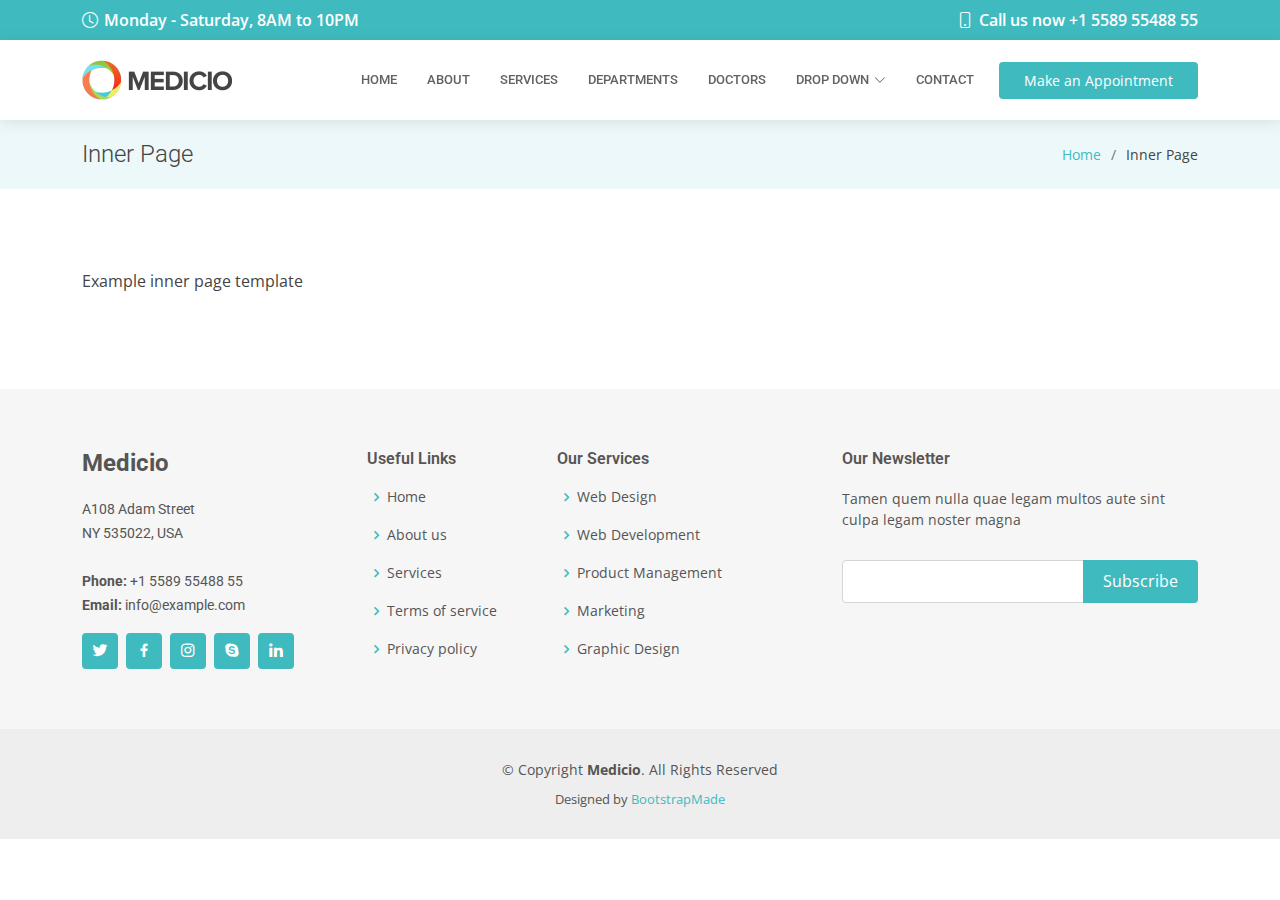
<file: front-end-pams/inner-page.html>
<!DOCTYPE html>
<html lang="en">

<head>
  <meta charset="utf-8">
  <meta content="width=device-width, initial-scale=1.0" name="viewport">

  <title>Inner Page - Medicio Bootstrap Template</title>
  <meta content="" name="description">
  <meta content="" name="keywords">

  <!-- Favicons -->
  <link href="assets/img/favicon.png" rel="icon">
  <link href="assets/img/apple-touch-icon.png" rel="apple-touch-icon">

  <!-- Google Fonts -->
  <link href="https://fonts.googleapis.com/css?family=Open+Sans:300,300i,400,400i,600,600i,700,700i|Roboto:300,300i,400,400i,500,500i,600,600i,700,700i|Poppins:300,300i,400,400i,500,500i,600,600i,700,700i" rel="stylesheet">

  <!-- Vendor CSS Files -->
  <link href="assets/vendor/fontawesome-free/css/all.min.css" rel="stylesheet">
  <link href="assets/vendor/animate.css/animate.min.css" rel="stylesheet">
  <link href="assets/vendor/aos/aos.css" rel="stylesheet">
  <link href="assets/vendor/bootstrap/css/bootstrap.min.css" rel="stylesheet">
  <link href="assets/vendor/bootstrap-icons/bootstrap-icons.css" rel="stylesheet">
  <link href="assets/vendor/boxicons/css/boxicons.min.css" rel="stylesheet">
  <link href="assets/vendor/glightbox/css/glightbox.min.css" rel="stylesheet">
  <link href="assets/vendor/swiper/swiper-bundle.min.css" rel="stylesheet">

  <!-- Template Main CSS File -->
  <link href="assets/css/style.css" rel="stylesheet">

  <!-- =======================================================
  * Template Name: Medicio - v4.10.0
  * Template URL: https://bootstrapmade.com/medicio-free-bootstrap-theme/
  * Author: BootstrapMade.com
  * License: https://bootstrapmade.com/license/
  ======================================================== -->
</head>

<body>

  <!-- ======= Top Bar ======= -->
  <div id="topbar" class="d-flex align-items-center fixed-top">
    <div class="container d-flex align-items-center justify-content-center justify-content-md-between">
      <div class="align-items-center d-none d-md-flex">
        <i class="bi bi-clock"></i> Monday - Saturday, 8AM to 10PM
      </div>
      <div class="d-flex align-items-center">
        <i class="bi bi-phone"></i> Call us now +1 5589 55488 55
      </div>
    </div>
  </div>

  <!-- ======= Header ======= -->
  <header id="header" class="fixed-top">
    <div class="container d-flex align-items-center">

      <a href="index.html" class="logo me-auto"><img src="assets/img/logo.png" alt=""></a>
      <!-- Uncomment below if you prefer to use an image logo -->
      <!-- <h1 class="logo me-auto"><a href="index.html">Medicio</a></h1> -->

      <nav id="navbar" class="navbar order-last order-lg-0">
        <ul>
          <li><a class="nav-link scrollto " href="#hero">Home</a></li>
          <li><a class="nav-link scrollto" href="#about">About</a></li>
          <li><a class="nav-link scrollto" href="#services">Services</a></li>
          <li><a class="nav-link scrollto" href="#departments">Departments</a></li>
          <li><a class="nav-link scrollto" href="#doctors">Doctors</a></li>
          <li class="dropdown"><a href="#"><span>Drop Down</span> <i class="bi bi-chevron-down"></i></a>
            <ul>
              <li><a href="#">Drop Down 1</a></li>
              <li class="dropdown"><a href="#"><span>Deep Drop Down</span> <i class="bi bi-chevron-right"></i></a>
                <ul>
                  <li><a href="#">Deep Drop Down 1</a></li>
                  <li><a href="#">Deep Drop Down 2</a></li>
                  <li><a href="#">Deep Drop Down 3</a></li>
                  <li><a href="#">Deep Drop Down 4</a></li>
                  <li><a href="#">Deep Drop Down 5</a></li>
                </ul>
              </li>
              <li><a href="#">Drop Down 2</a></li>
              <li><a href="#">Drop Down 3</a></li>
              <li><a href="#">Drop Down 4</a></li>
            </ul>
          </li>
          <li><a class="nav-link scrollto" href="#contact">Contact</a></li>
        </ul>
        <i class="bi bi-list mobile-nav-toggle"></i>
      </nav><!-- .navbar -->

      <a href="#appointment" class="appointment-btn scrollto"><span class="d-none d-md-inline">Make an</span> Appointment</a>

    </div>
  </header><!-- End Header -->

  <main id="main">

    <!-- ======= Breadcrumbs Section ======= -->
    <section class="breadcrumbs">
      <div class="container">

        <div class="d-flex justify-content-between align-items-center">
          <h2>Inner Page</h2>
          <ol>
            <li><a href="index.html">Home</a></li>
            <li>Inner Page</li>
          </ol>
        </div>

      </div>
    </section><!-- End Breadcrumbs Section -->

    <section class="inner-page">
      <div class="container">
        <p>
          Example inner page template
        </p>
      </div>
    </section>

  </main><!-- End #main -->

  <!-- ======= Footer ======= -->
  <footer id="footer">
    <div class="footer-top">
      <div class="container">
        <div class="row">

          <div class="col-lg-3 col-md-6">
            <div class="footer-info">
              <h3>Medicio</h3>
              <p>
                A108 Adam Street <br>
                NY 535022, USA<br><br>
                <strong>Phone:</strong> +1 5589 55488 55<br>
                <strong>Email:</strong> info@example.com<br>
              </p>
              <div class="social-links mt-3">
                <a href="#" class="twitter"><i class="bx bxl-twitter"></i></a>
                <a href="#" class="facebook"><i class="bx bxl-facebook"></i></a>
                <a href="#" class="instagram"><i class="bx bxl-instagram"></i></a>
                <a href="#" class="google-plus"><i class="bx bxl-skype"></i></a>
                <a href="#" class="linkedin"><i class="bx bxl-linkedin"></i></a>
              </div>
            </div>
          </div>

          <div class="col-lg-2 col-md-6 footer-links">
            <h4>Useful Links</h4>
            <ul>
              <li><i class="bx bx-chevron-right"></i> <a href="#">Home</a></li>
              <li><i class="bx bx-chevron-right"></i> <a href="#">About us</a></li>
              <li><i class="bx bx-chevron-right"></i> <a href="#">Services</a></li>
              <li><i class="bx bx-chevron-right"></i> <a href="#">Terms of service</a></li>
              <li><i class="bx bx-chevron-right"></i> <a href="#">Privacy policy</a></li>
            </ul>
          </div>

          <div class="col-lg-3 col-md-6 footer-links">
            <h4>Our Services</h4>
            <ul>
              <li><i class="bx bx-chevron-right"></i> <a href="#">Web Design</a></li>
              <li><i class="bx bx-chevron-right"></i> <a href="#">Web Development</a></li>
              <li><i class="bx bx-chevron-right"></i> <a href="#">Product Management</a></li>
              <li><i class="bx bx-chevron-right"></i> <a href="#">Marketing</a></li>
              <li><i class="bx bx-chevron-right"></i> <a href="#">Graphic Design</a></li>
            </ul>
          </div>

          <div class="col-lg-4 col-md-6 footer-newsletter">
            <h4>Our Newsletter</h4>
            <p>Tamen quem nulla quae legam multos aute sint culpa legam noster magna</p>
            <form action="" method="post">
              <input type="email" name="email"><input type="submit" value="Subscribe">
            </form>

          </div>

        </div>
      </div>
    </div>

    <div class="container">
      <div class="copyright">
        &copy; Copyright <strong><span>Medicio</span></strong>. All Rights Reserved
      </div>
      <div class="credits">
        <!-- All the links in the footer should remain intact. -->
        <!-- You can delete the links only if you purchased the pro version. -->
        <!-- Licensing information: https://bootstrapmade.com/license/ -->
        <!-- Purchase the pro version with working PHP/AJAX contact form: https://bootstrapmade.com/medicio-free-bootstrap-theme/ -->
        Designed by <a href="https://bootstrapmade.com/">BootstrapMade</a>
      </div>
    </div>
  </footer><!-- End Footer -->

  <div id="preloader"></div>
  <a href="#" class="back-to-top d-flex align-items-center justify-content-center"><i class="bi bi-arrow-up-short"></i></a>

  <!-- Vendor JS Files -->
  <script src="assets/vendor/purecounter/purecounter_vanilla.js"></script>
  <script src="assets/vendor/aos/aos.js"></script>
  <script src="assets/vendor/bootstrap/js/bootstrap.bundle.min.js"></script>
  <script src="assets/vendor/glightbox/js/glightbox.min.js"></script>
  <script src="assets/vendor/swiper/swiper-bundle.min.js"></script>
  <script src="assets/vendor/php-email-form/validate.js"></script>

  <!-- Template Main JS File -->
  <script src="assets/js/main.js"></script>

</body>

</html>
</file>
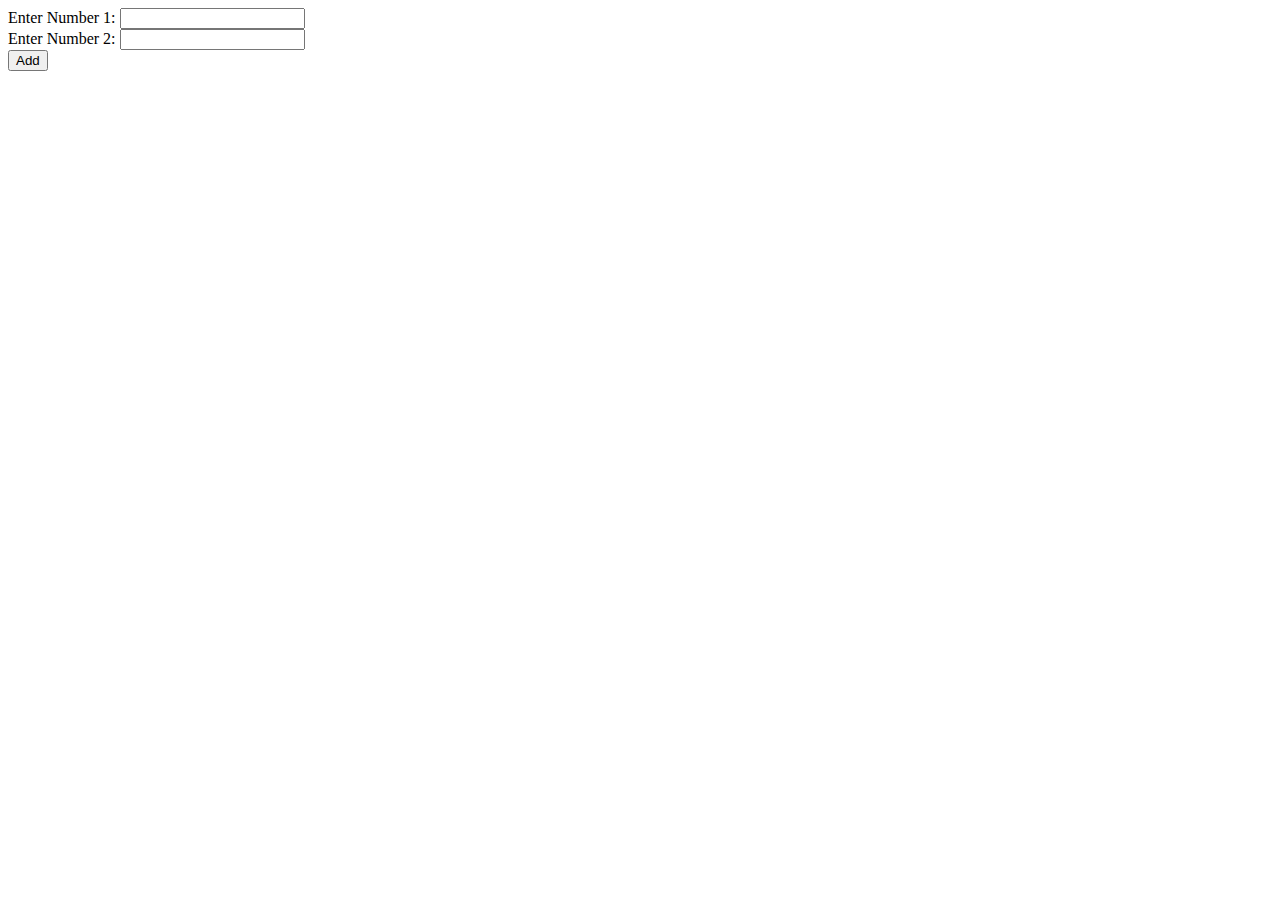
<file: front-end-pams/practice.html>
<!DOCTYPE html>
<!DOCTYPE html>
<html>
  <head>
    <meta charset="UTF-8" />
    <title>Addition</title>
  </head>
  <body>
    <form method="get" action="add">
      Enter Number 1: <input name="num1" /> <br />
      Enter Number 2: <input name="num2" /> <br />
      <input type="submit" value="Add" />
    </form>
  </body>
</html>
</file>
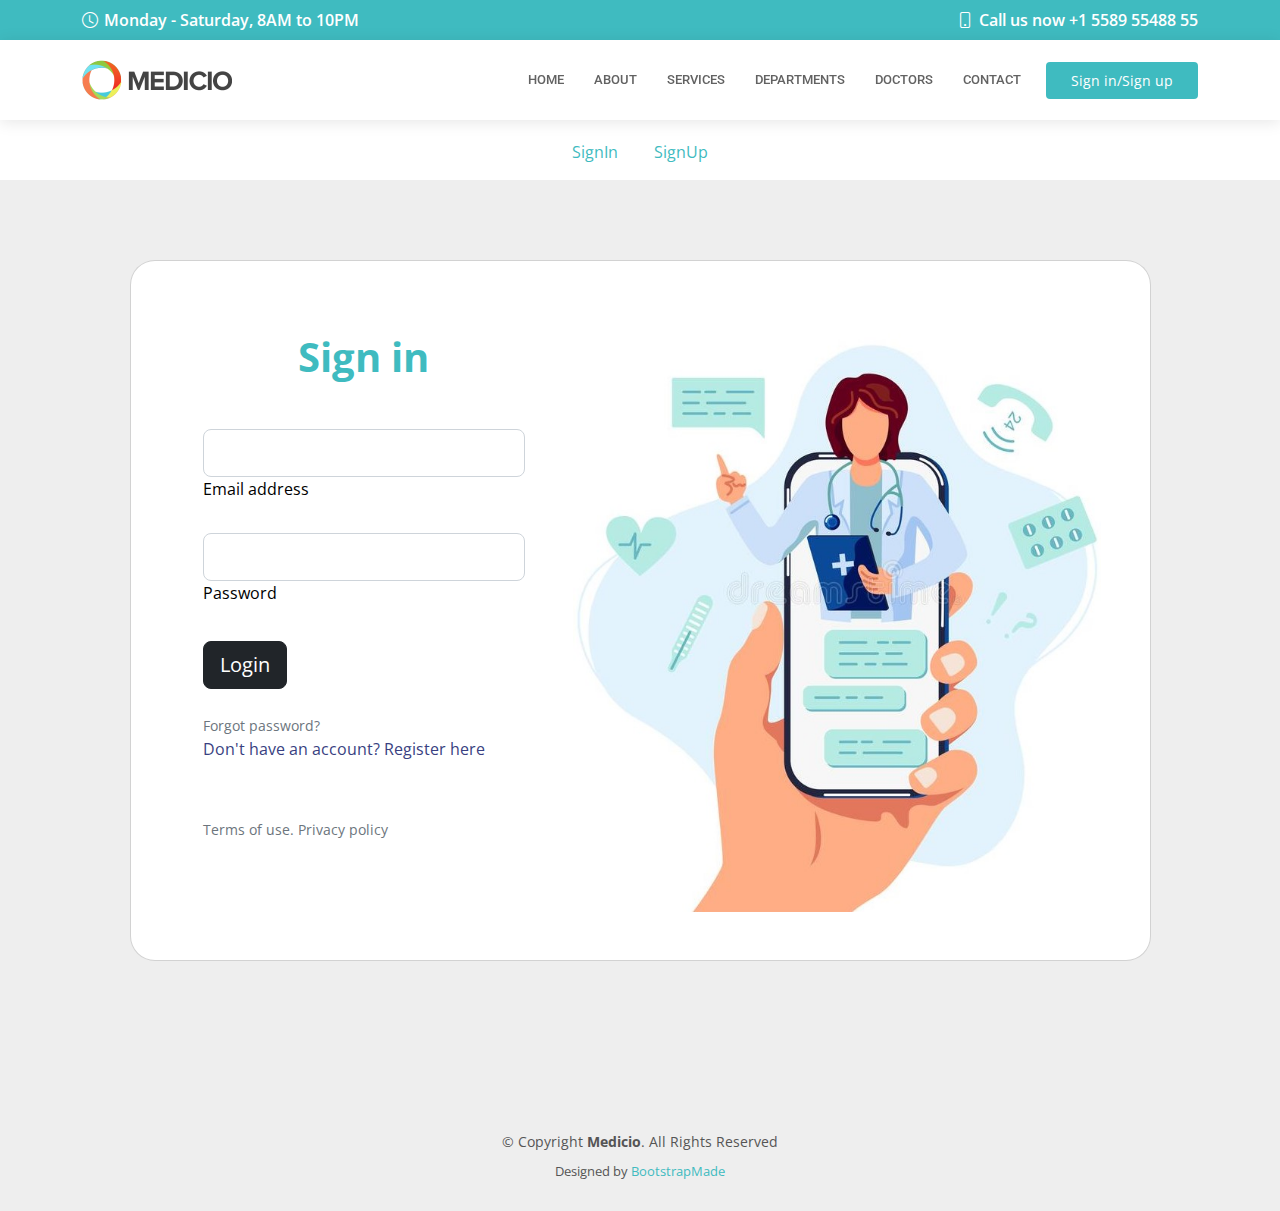
<file: front-end-pams/signIn.html>
<!DOCTYPE html>
<html lang="en">
  <head>
    <meta charset="utf-8" />
    <meta content="width=device-width, initial-scale=1.0" name="viewport" />

    <title>SignIn</title>
    <meta content="" name="description" />
    <meta content="" name="keywords" />

    <!-- Favicons -->
    <link href="assets/img/favicon.png" rel="icon" />
    <link href="assets/img/apple-touch-icon.png" rel="apple-touch-icon" />

    <!-- Google Fonts -->
    <link
      href="https://fonts.googleapis.com/css?family=Open+Sans:300,300i,400,400i,600,600i,700,700i|Roboto:300,300i,400,400i,500,500i,600,600i,700,700i|Poppins:300,300i,400,400i,500,500i,600,600i,700,700i"
      rel="stylesheet"
    />

    <!-- Vendor CSS Files -->
    <link
      href="assets/vendor/fontawesome-free/css/all.min.css"
      rel="stylesheet"
    />
    <link href="assets/vendor/animate.css/animate.min.css" rel="stylesheet" />
    <link href="assets/vendor/aos/aos.css" rel="stylesheet" />
    <link
      href="assets/vendor/bootstrap/css/bootstrap.min.css"
      rel="stylesheet"
    />
    <link
      href="assets/vendor/bootstrap-icons/bootstrap-icons.css"
      rel="stylesheet"
    />
    <link href="assets/vendor/boxicons/css/boxicons.min.css" rel="stylesheet" />
    <link
      href="assets/vendor/glightbox/css/glightbox.min.css"
      rel="stylesheet"
    />
    <link href="assets/vendor/swiper/swiper-bundle.min.css" rel="stylesheet" />

    <!-- Template Main CSS File -->
    <link href="assets/css/style.css" rel="stylesheet" />

    <!-- =======================================================
  * Template Name: Medicio - v4.10.0
  * Template URL: https://bootstrapmade.com/medicio-free-bootstrap-theme/
  * Author: BootstrapMade.com
  * License: https://bootstrapmade.com/license/
  ======================================================== -->
  </head>

  <body>
    <!-- ======= Top Bar ======= -->
    <div id="topbar" class="d-flex align-items-center fixed-top">
      <div
        class="container d-flex align-items-center justify-content-center justify-content-md-between"
      >
        <div class="align-items-center d-none d-md-flex">
          <i class="bi bi-clock"></i> Monday - Saturday, 8AM to 10PM
        </div>
        <div class="d-flex align-items-center">
          <i class="bi bi-phone"></i> Call us now +1 5589 55488 55
        </div>
      </div>
    </div>

    <!-- ======= Header ======= -->
    <header id="header" class="fixed-top">
      <div class="container d-flex align-items-center">
        <a href="index.html" class="logo me-auto"
          ><img src="assets/img/logo.png" alt=""
        /></a>
        <!-- Uncomment below if you prefer to use an image logo -->
        <!-- <h1 class="logo me-auto"><a href="index.html">Medicio</a></h1> -->

        <nav id="navbar" class="navbar order-last order-lg-0">
          <ul>
            <li><a class="nav-link scrollto" href="#hero">Home</a></li>
            <li><a class="nav-link scrollto" href="#about">About</a></li>
            <li><a class="nav-link scrollto" href="#services">Services</a></li>
            <li>
              <a class="nav-link scrollto" href="#departments">Departments</a>
            </li>
            <li><a class="nav-link scrollto" href="#doctors">Doctors</a></li>
           
            <li><a class="nav-link scrollto" href="#contact">Contact</a></li>
          </ul>
          <i class="bi bi-list mobile-nav-toggle"></i>
        </nav>
        <!-- .navbar -->

        <a href="signUp.html" class="appointment-btn scrollto"
          ><span class="d-none d-md-inline">Sign in/Sign up</a
        >
      </div>
    </header>
    <!-- End Header -->
    <div style="position: relative; margin-bottom: 100px">
      above sign table below nav
    </div>

    <div class="clearfix secondary-nav option">
      <a href="signIn.html" class="options">SignIn</a>
      <a href="signUp.html" class="options">SignUp</a>
    </div>

   
    <!-- signup page content -->
    <section style="background-color: #eee">
      <div class="container h-100">
        <div class="row d-flex justify-content-center align-items-center h-100">
          <div class="col-lg-12 col-xl-11">
            <div
              class="card text-black"
              style="border-radius: 25px; margin-bottom: 60px"
            >
              <div class="card-body p-md-5">
                <div class="row justify-content-center">
                  <div
                    class="col-md-10 col-lg-6 col-xl-5 order-2 order-lg-1"
                    style="height: fit-content"
                  >
                    <p
                      class="text-center h1 fw-bold mb-5 mx-1 mx-md-4 mt-4"
                      style="color: #3fbbc0"
                    >
                      Sign in
                    </p>

                    <form class="mx-1 mx-md-4">
                      <div class="form-outline mb-4">
                        <input
                          type="email"
                          id="form2Example17"
                          class="form-control form-control-lg"
                        />
                        <label class="form-label" for="form2Example17"
                          >Email address</label
                        >
                      </div>

                      <div class="form-outline mb-4">
                        <input
                          type="password"
                          id="form2Example27"
                          class="form-control form-control-lg"
                        />
                        <label class="form-label" for="form2Example27"
                          >Password</label
                        >
                      </div>

                      <div class="pt-1 mb-4">
                        <button
                          class="btn btn-dark btn-lg btn-block"
                          type="button"
                        >
                          Login
                        </button>
                      </div>

                      <a class="small text-muted" href="#!">Forgot password?</a>
                      <p class="mb-5 pb-lg-2" style="color: #393f81">
                        Don't have an account?
                        <a href="#!" style="color: #393f81">Register here</a>
                      </p>
                      <a href="#!" class="small text-muted">Terms of use.</a>
                      <a href="#!" class="small text-muted">Privacy policy</a>
                    </form>
                  </div>
                  <div
                    class="col-md-10 col-lg-6 col-xl-7 d-flex align-items-center order-1 order-lg-2"
                    style="height: fit-content"
                  >
                    <img
                      src="assets/img/signIn.jpg    "
                      class="img-fluid"
                      alt="Sample image"
                    />
                  </div>
                </div>
              </div>
            </div>
          </div>
        </div>
      </div>
    </section>

    <!-- ======= Footer ======= -->
    <footer id="footer">
      <div class="container">
        <div class="copyright">
          &copy; Copyright <strong><span>Medicio</span></strong
          >. All Rights Reserved
        </div>
        <div class="credits">
          <!-- All the links in the footer should remain intact. -->
          <!-- You can delete the links only if you purchased the pro version. -->
          <!-- Licensing information: https://bootstrapmade.com/license/ -->
          <!-- Purchase the pro version with working PHP/AJAX contact form: https://bootstrapmade.com/medicio-free-bootstrap-theme/ -->
          Designed by <a href="https://bootstrapmade.com/">BootstrapMade</a>
        </div>
      </div>
    </footer>
    <!-- End Footer -->

    <div id="preloader"></div>
    <a
      href="#"
      class="back-to-top d-flex align-items-center justify-content-center"
      ><i class="bi bi-arrow-up-short"></i
    ></a>

    <!-- Vendor JS Files -->
    <script src="assets/vendor/purecounter/purecounter_vanilla.js"></script>
    <script src="assets/vendor/aos/aos.js"></script>
    <script src="assets/vendor/bootstrap/js/bootstrap.bundle.min.js"></script>
    <script src="assets/vendor/glightbox/js/glightbox.min.js"></script>
    <script src="assets/vendor/swiper/swiper-bundle.min.js"></script>
    <script src="assets/vendor/php-email-form/validate.js"></script>

    <!-- Template Main JS File -->
    <script src="assets/js/main.js"></script>
  </body>
</html>
</file>
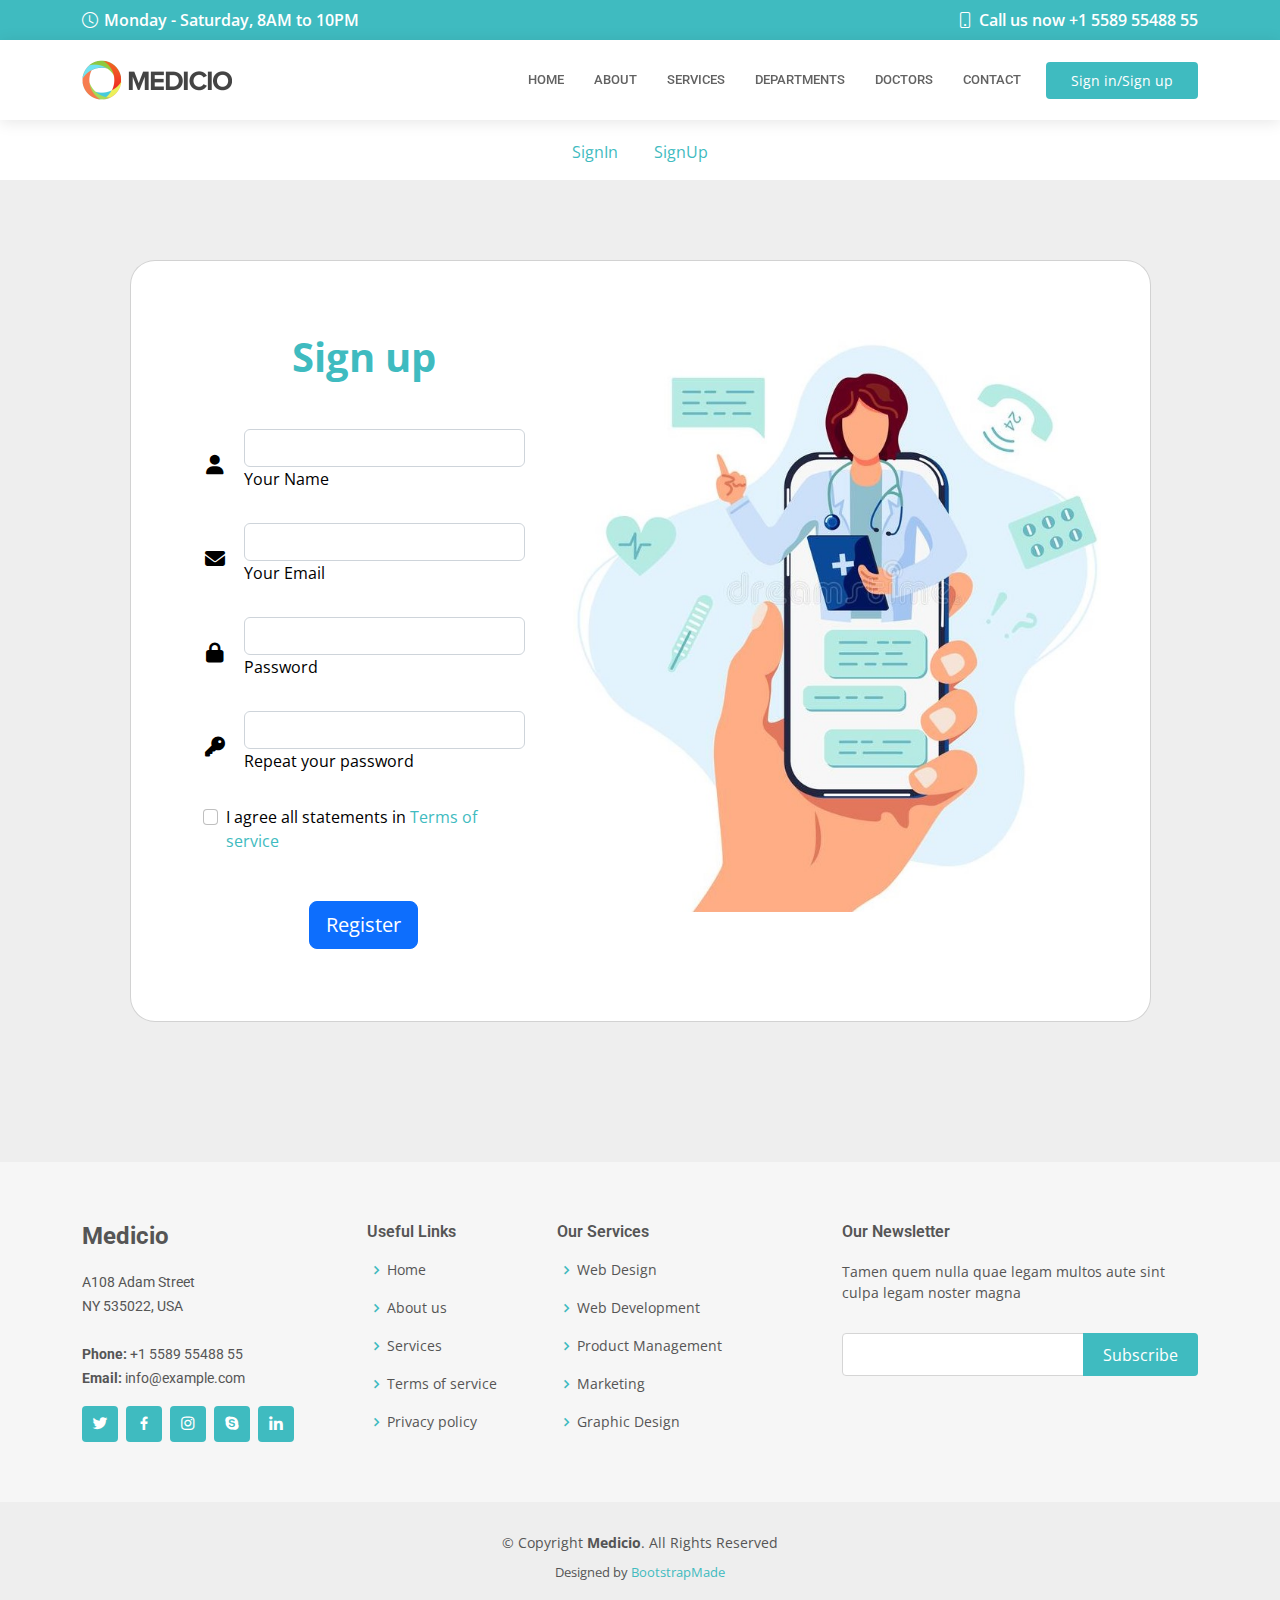
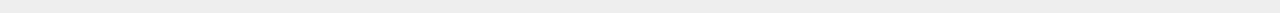
<file: front-end-pams/signUp.html>
<!DOCTYPE html>
<html lang="en">
  <head>
    <meta charset="utf-8" />
    <meta content="width=device-width, initial-scale=1.0" name="viewport" />

    <title>SignUp</title>
    <meta content="" name="description" />
    <meta content="" name="keywords" />

    <!-- Favicons -->
    <link href="assets/img/favicon.png" rel="icon" />
    <link href="assets/img/apple-touch-icon.png" rel="apple-touch-icon" />

    <!-- Google Fonts -->
    <link
      href="https://fonts.googleapis.com/css?family=Open+Sans:300,300i,400,400i,600,600i,700,700i|Roboto:300,300i,400,400i,500,500i,600,600i,700,700i|Poppins:300,300i,400,400i,500,500i,600,600i,700,700i"
      rel="stylesheet"
    />

    <!-- Vendor CSS Files -->
    <link
      href="assets/vendor/fontawesome-free/css/all.min.css"
      rel="stylesheet"
    />
    <link href="assets/vendor/animate.css/animate.min.css" rel="stylesheet" />
    <link href="assets/vendor/aos/aos.css" rel="stylesheet" />
    <link
      href="assets/vendor/bootstrap/css/bootstrap.min.css"
      rel="stylesheet"
    />
    <link
      href="assets/vendor/bootstrap-icons/bootstrap-icons.css"
      rel="stylesheet"
    />
    <link href="assets/vendor/boxicons/css/boxicons.min.css" rel="stylesheet" />
    <link
      href="assets/vendor/glightbox/css/glightbox.min.css"
      rel="stylesheet"
    />
    <link href="assets/vendor/swiper/swiper-bundle.min.css" rel="stylesheet" />

    <!-- Template Main CSS File -->
    <link href="assets/css/style.css" rel="stylesheet" />

    <!-- =======================================================
  * Template Name: Medicio - v4.10.0
  * Template URL: https://bootstrapmade.com/medicio-free-bootstrap-theme/
  * Author: BootstrapMade.com
  * License: https://bootstrapmade.com/license/
  ======================================================== -->
  </head>

  <body>
    <!-- ======= Top Bar ======= -->
    <div id="topbar" class="d-flex align-items-center fixed-top">
      <div
        class="container d-flex align-items-center justify-content-center justify-content-md-between"
      >
        <div class="align-items-center d-none d-md-flex">
          <i class="bi bi-clock"></i> Monday - Saturday, 8AM to 10PM
        </div>
        <div class="d-flex align-items-center">
          <i class="bi bi-phone"></i> Call us now +1 5589 55488 55
        </div>
      </div>
    </div>

    <!-- ======= Header ======= -->
    <header id="header" class="fixed-top">
      <div class="container d-flex align-items-center">
        <a href="index.html" class="logo me-auto"
          ><img src="assets/img/logo.png" alt=""
        /></a>
        <!-- Uncomment below if you prefer to use an image logo -->
        <!-- <h1 class="logo me-auto"><a href="index.html">Medicio</a></h1> -->

        <nav id="navbar" class="navbar order-last order-lg-0">
          <ul>
            <li><a class="nav-link scrollto" href="#hero">Home</a></li>
            <li><a class="nav-link scrollto" href="#about">About</a></li>
            <li><a class="nav-link scrollto" href="#services">Services</a></li>
            <li>
              <a class="nav-link scrollto" href="#departments">Departments</a>
            </li>
            <li><a class="nav-link scrollto" href="#doctors">Doctors</a></li>

            <li><a class="nav-link scrollto" href="#contact">Contact</a></li>
          </ul>
          <i class="bi bi-list mobile-nav-toggle"></i>
        </nav>
        <!-- .navbar -->

        <a href="#appointment" class="appointment-btn scrollto"
          ><span class="d-none d-md-inline">Sign in/Sign up</a
        >
      </div>
    </header>
    <!-- End Header -->
    <div style="position: relative; margin-bottom: 100px">
      above sign table below nav
    </div>
    <div class="clearfix secondary-nav option">
        <a href="signIn.html" class="options">SignIn</a>
        <a href="signUp.html" class="options">SignUp</a>
      </div>
    
    <!-- signup page content -->
    <section style="background-color: #eee">
      <div class="container h-100">
        <div class="row d-flex justify-content-center align-items-center h-100">
          <div class="col-lg-12 col-xl-11">
            <div
              class="card text-black"
              style="border-radius: 25px; margin-bottom: 60px"
            >
              <div class="card-body p-md-5">
                <div class="row justify-content-center">
                  <div
                    class="col-md-10 col-lg-6 col-xl-5 order-2 order-lg-1"
                    style="height: fit-content"
                  >
                    <p
                      class="text-center h1 fw-bold mb-5 mx-1 mx-md-4 mt-4"
                      style="color: #3fbbc0"
                    >
                      Sign up
                    </p>

                    <form class="mx-1 mx-md-4">
                      <div class="d-flex flex-row align-items-center mb-4">
                        <i class="fas fa-user fa-lg me-3 fa-fw"></i>
                        <div class="form-outline flex-fill mb-0">
                          <input
                            type="text"
                            id="form3Example1c"
                            class="form-control"
                          />
                          <label class="form-label" for="form3Example1c"
                            >Your Name</label
                          >
                        </div>
                      </div>

                      <div class="d-flex flex-row align-items-center mb-4">
                        <i class="fas fa-envelope fa-lg me-3 fa-fw"></i>
                        <div class="form-outline flex-fill mb-0">
                          <input
                            type="email"
                            id="form3Example3c"
                            class="form-control"
                          />
                          <label class="form-label" for="form3Example3c"
                            >Your Email</label
                          >
                        </div>
                      </div>

                      <div class="d-flex flex-row align-items-center mb-4">
                        <i class="fas fa-lock fa-lg me-3 fa-fw"></i>
                        <div class="form-outline flex-fill mb-0">
                          <input
                            type="password"
                            id="form3Example4c"
                            class="form-control"
                          />
                          <label class="form-label" for="form3Example4c"
                            >Password</label
                          >
                        </div>
                      </div>

                      <div class="d-flex flex-row align-items-center mb-4">
                        <i class="fas fa-key fa-lg me-3 fa-fw"></i>
                        <div class="form-outline flex-fill mb-0">
                          <input
                            type="password"
                            id="form3Example4cd"
                            class="form-control"
                          />
                          <label class="form-label" for="form3Example4cd"
                            >Repeat your password</label
                          >
                        </div>
                      </div>

                      <div
                        class="form-check d-flex justify-content-center mb-5"
                      >
                        <input
                          class="form-check-input me-2"
                          type="checkbox"
                          value=""
                          id="form2Example3c"
                        />
                        <label class="form-check-label" for="form2Example3">
                          I agree all statements in
                          <a href="#!">Terms of service</a>
                        </label>
                      </div>

                      <div
                        class="d-flex justify-content-center mx-4 mb-3 mb-lg-4"
                      >
                        <button type="button" class="btn btn-primary btn-lg">
                          Register
                        </button>
                      </div>
                    </form>
                  </div>
                  <div
                    class="col-md-10 col-lg-6 col-xl-7 d-flex align-items-center order-1 order-lg-2"
                    style="height: fit-content"
                  >
                    <img
                      src="assets/img/signIn.jpg    "
                      class="img-fluid"
                      alt="Sample image"
                    />
                  </div>
                </div>
              </div>
            </div>
          </div>
        </div>
      </div>
    </section>

    <!-- ======= Footer ======= -->
    <footer id="footer">
      <div class="footer-top">
        <div class="container">
          <div class="row">
            <div class="col-lg-3 col-md-6">
              <div class="footer-info">
                <h3>Medicio</h3>
                <p>
                  A108 Adam Street <br />
                  NY 535022, USA<br /><br />
                  <strong>Phone:</strong> +1 5589 55488 55<br />
                  <strong>Email:</strong> info@example.com<br />
                </p>
                <div class="social-links mt-3">
                  <a href="#" class="twitter"><i class="bx bxl-twitter"></i></a>
                  <a href="#" class="facebook"
                    ><i class="bx bxl-facebook"></i
                  ></a>
                  <a href="#" class="instagram"
                    ><i class="bx bxl-instagram"></i
                  ></a>
                  <a href="#" class="google-plus"
                    ><i class="bx bxl-skype"></i
                  ></a>
                  <a href="#" class="linkedin"
                    ><i class="bx bxl-linkedin"></i
                  ></a>
                </div>
              </div>
            </div>

            <div class="col-lg-2 col-md-6 footer-links">
              <h4>Useful Links</h4>
              <ul>
                <li>
                  <i class="bx bx-chevron-right"></i> <a href="#">Home</a>
                </li>
                <li>
                  <i class="bx bx-chevron-right"></i> <a href="#">About us</a>
                </li>
                <li>
                  <i class="bx bx-chevron-right"></i> <a href="#">Services</a>
                </li>
                <li>
                  <i class="bx bx-chevron-right"></i>
                  <a href="#">Terms of service</a>
                </li>
                <li>
                  <i class="bx bx-chevron-right"></i>
                  <a href="#">Privacy policy</a>
                </li>
              </ul>
            </div>

            <div class="col-lg-3 col-md-6 footer-links">
              <h4>Our Services</h4>
              <ul>
                <li>
                  <i class="bx bx-chevron-right"></i> <a href="#">Web Design</a>
                </li>
                <li>
                  <i class="bx bx-chevron-right"></i>
                  <a href="#">Web Development</a>
                </li>
                <li>
                  <i class="bx bx-chevron-right"></i>
                  <a href="#">Product Management</a>
                </li>
                <li>
                  <i class="bx bx-chevron-right"></i> <a href="#">Marketing</a>
                </li>
                <li>
                  <i class="bx bx-chevron-right"></i>
                  <a href="#">Graphic Design</a>
                </li>
              </ul>
            </div>

            <div class="col-lg-4 col-md-6 footer-newsletter">
              <h4>Our Newsletter</h4>
              <p>
                Tamen quem nulla quae legam multos aute sint culpa legam noster
                magna
              </p>
              <form action="" method="post">
                <input type="email" name="email" /><input
                  type="submit"
                  value="Subscribe"
                />
              </form>
            </div>
          </div>
        </div>
      </div>

      <div class="container">
        <div class="copyright">
          &copy; Copyright <strong><span>Medicio</span></strong
          >. All Rights Reserved
        </div>
        <div class="credits">
          <!-- All the links in the footer should remain intact. -->
          <!-- You can delete the links only if you purchased the pro version. -->
          <!-- Licensing information: https://bootstrapmade.com/license/ -->
          <!-- Purchase the pro version with working PHP/AJAX contact form: https://bootstrapmade.com/medicio-free-bootstrap-theme/ -->
          Designed by <a href="https://bootstrapmade.com/">BootstrapMade</a>
        </div>
      </div>
    </footer>
    <!-- End Footer -->

    <div id="preloader"></div>
    <a
      href="#"
      class="back-to-top d-flex align-items-center justify-content-center"
      ><i class="bi bi-arrow-up-short"></i
    ></a>

    <!-- Vendor JS Files -->
    <script src="assets/vendor/purecounter/purecounter_vanilla.js"></script>
    <script src="assets/vendor/aos/aos.js"></script>
    <script src="assets/vendor/bootstrap/js/bootstrap.bundle.min.js"></script>
    <script src="assets/vendor/glightbox/js/glightbox.min.js"></script>
    <script src="assets/vendor/swiper/swiper-bundle.min.js"></script>
    <script src="assets/vendor/php-email-form/validate.js"></script>

    <!-- Template Main JS File -->
    <script src="assets/js/main.js"></script>
  </body>
</html>
</file>
<file: front-end-pams/assets/css/style.css>
/**
* Template Name: Medicio - v4.10.0
* Template URL: https://bootstrapmade.com/medicio-free-bootstrap-theme/
* Author: BootstrapMade.com
* License: https://bootstrapmade.com/license/
*/

/*--------------------------------------------------------------
# General
--------------------------------------------------------------*/
body {
  font-family: "Open Sans", sans-serif;
  color: #444444;
}

a {
  color: #3fbbc0;
  text-decoration: none;
}

a:hover {
  color: #65c9cd;
  text-decoration: none;
}

h1,
h2,
h3,
h4,
h5,
h6 {
  font-family: "Roboto", sans-serif;
}

/*--------------------------------------------------------------
# Preloader
--------------------------------------------------------------*/
#preloader {
  position: fixed;
  top: 0;
  left: 0;
  right: 0;
  bottom: 0;
  z-index: 9999;
  overflow: hidden;
  background: #fff;
}

#preloader:before {
  content: "";
  position: fixed;
  top: calc(50% - 30px);
  left: calc(50% - 30px);
  border: 6px solid #3fbbc0;
  border-top-color: #ecf8f9;
  border-radius: 50%;
  width: 60px;
  height: 60px;
  -webkit-animation: animate-preloader 1s linear infinite;
  animation: animate-preloader 1s linear infinite;
}

@-webkit-keyframes animate-preloader {
  0% {
    transform: rotate(0deg);
  }

  100% {
    transform: rotate(360deg);
  }
}

@keyframes animate-preloader {
  0% {
    transform: rotate(0deg);
  }

  100% {
    transform: rotate(360deg);
  }
}

/*--------------------------------------------------------------
# Back to top button
--------------------------------------------------------------*/
.back-to-top {
  position: fixed;
  visibility: hidden;
  opacity: 0;
  right: 15px;
  bottom: 15px;
  z-index: 996;
  background: #3fbbc0;
  width: 40px;
  height: 40px;
  border-radius: 4px;
  transition: all 0.4s;
}

.back-to-top i {
  font-size: 28px;
  color: #fff;
  line-height: 0;
}

.back-to-top:hover {
  background: #5ec6ca;
  color: #fff;
}

.back-to-top.active {
  visibility: visible;
  opacity: 1;
}

/*--------------------------------------------------------------
# Disable aos animation delay on mobile devices
--------------------------------------------------------------*/
@media screen and (max-width: 768px) {
  [data-aos-delay] {
    transition-delay: 0 !important;
  }
}

/*--------------------------------------------------------------
# Top Bar
--------------------------------------------------------------*/
#topbar {
  background: #3fbbc0;
  color: #fff;
  height: 40px;
  font-size: 16px;
  font-weight: 600;
  z-index: 996;
  transition: all 0.5s;
}

#topbar.topbar-scrolled {
  top: -40px;
}

#topbar i {
  padding-right: 6px;
  line-height: 0;
}

/*--------------------------------------------------------------
# Header
--------------------------------------------------------------*/
#header {
  background: #fff;
  transition: all 0.5s;
  z-index: 997;
  padding: 20px 0;
  top: 40px;
  box-shadow: 0px 2px 15px rgba(0, 0, 0, 0.1);
}

@media (max-width: 992px) {
  #header {
    padding: 15px 0;
  }
}

#header.header-scrolled {
  top: 0;
}

#header .logo {
  font-size: 28px;
  margin: 0;
  padding: 0;
  line-height: 1;
  font-weight: 600;
  letter-spacing: 0.5px;
  text-transform: uppercase;
}

#header .logo a {
  color: #555555;
}

#header .logo img {
  max-height: 40px;
}

/**
* signin sign Up Button
*/
.appointment-btn {
  margin-left: 25px;
  background: #3fbbc0;
  color: #fff;
  border-radius: 4px;
  padding: 8px 25px;
  white-space: nowrap;
  transition: 0.3s;
  font-size: 14px;
  display: inline-block;
}

.appointment-btn:hover {
  background: #65c9cd;
  color: #fff;
}

@media (max-width: 768px) {
  .appointment-btn {
    margin: 0 15px 0 0;
    padding: 6px 15px;
  }
}

/*--------------------------------------------------------------
# Navigation Menu
--------------------------------------------------------------*/
/**
* Desktop Navigation 
*/
.navbar {
  padding: 0;
}

.navbar ul {
  margin: 0;
  padding: 0;
  display: flex;
  list-style: none;
  align-items: center;
}

.navbar li {
  position: relative;
}

.navbar a,
.navbar a:focus {
  display: flex;
  align-items: center;
  justify-content: space-between;
  padding: 10px 0 10px 30px;
  font-family: "Roboto", sans-serif;
  font-size: 13px;
  color: #626262;
  white-space: nowrap;
  transition: 0.3s;
  text-transform: uppercase;
  font-weight: 500;
}

.navbar a i,
.navbar a:focus i {
  font-size: 12px;
  line-height: 0;
  margin-left: 5px;
}

.navbar a:hover,
.navbar .active,
.navbar .active:focus,
.navbar li:hover>a {
  color: #3fbbc0;
}

.navbar .dropdown ul {
  display: block;
  position: absolute;
  left: 14px;
  top: calc(100% + 30px);
  margin: 0;
  padding: 10px 0;
  z-index: 99;
  opacity: 0;
  visibility: hidden;
  background: #fff;
  box-shadow: 0px 0px 30px rgba(127, 137, 161, 0.25);
  transition: 0.3s;
  border-radius: 4px;
}

.navbar .dropdown ul li {
  min-width: 200px;
}

.navbar .dropdown ul a {
  padding: 10px 20px;
  text-transform: none;
}

.navbar .dropdown ul a i {
  font-size: 12px;
}

.navbar .dropdown ul a:hover,
.navbar .dropdown ul .active:hover,
.navbar .dropdown ul li:hover>a {
  color: #3fbbc0;
}

.navbar .dropdown:hover>ul {
  opacity: 1;
  top: 100%;
  visibility: visible;
}

.navbar .dropdown .dropdown ul {
  top: 0;
  left: calc(100% - 30px);
  visibility: hidden;
}

.navbar .dropdown .dropdown:hover>ul {
  opacity: 1;
  top: 0;
  left: 100%;
  visibility: visible;
}

@media (max-width: 1366px) {
  .navbar .dropdown .dropdown ul {
    left: -90%;
  }

  .navbar .dropdown .dropdown:hover>ul {
    left: -100%;
  }
}

/**
* Mobile Navigation 
*/
.mobile-nav-toggle {
  color: #555555;
  font-size: 28px;
  cursor: pointer;
  display: none;
  line-height: 0;
  transition: 0.5s;
}

.mobile-nav-toggle.bi-x {
  color: #fff;
}

@media (max-width: 991px) {
  .mobile-nav-toggle {
    display: block;
  }

  .navbar ul {
    display: none;
  }
}

.navbar-mobile {
  position: fixed;
  overflow: hidden;
  top: 0;
  right: 0;
  left: 0;
  bottom: 0;
  background: rgba(60, 60, 60, 0.9);
  transition: 0.3s;
  z-index: 999;
}

.navbar-mobile .mobile-nav-toggle {
  position: absolute;
  top: 15px;
  right: 15px;
}

.navbar-mobile ul {
  display: block;
  position: absolute;
  top: 55px;
  right: 15px;
  bottom: 15px;
  left: 15px;
  padding: 10px 0;
  border-radius: 8px;
  background-color: #fff;
  overflow-y: auto;
  transition: 0.3s;
}

.navbar-mobile a,
.navbar-mobile a:focus {
  padding: 10px 20px;
  font-size: 15px;
  color: #555555;
}

.navbar-mobile a:hover,
.navbar-mobile .active,
.navbar-mobile li:hover>a {
  color: #3fbbc0;
}

.navbar-mobile .dropdown ul {
  position: static;
  display: none;
  margin: 10px 20px;
  padding: 10px 0;
  z-index: 99;
  opacity: 1;
  visibility: visible;
  background: #fff;
  box-shadow: 0px 0px 30px rgba(127, 137, 161, 0.25);
}

.navbar-mobile .dropdown ul li {
  min-width: 200px;
}

.navbar-mobile .dropdown ul a {
  padding: 10px 20px;
}

.navbar-mobile .dropdown ul a i {
  font-size: 12px;
}

.navbar-mobile .dropdown ul a:hover,
.navbar-mobile .dropdown ul .active:hover,
.navbar-mobile .dropdown ul li:hover>a {
  color: #3fbbc0;
}

.navbar-mobile .dropdown>.dropdown-active {
  display: block;
}

/*--------------------------------------------------------------
# Hero Section
--------------------------------------------------------------*/
#hero {
  width: 100%;
  height: 100vh;
  background-color: rgba(60, 60, 60, 0.8);
  overflow: hidden;
  position: relative;
}

#hero .carousel,
#hero .carousel-inner,
#hero .carousel-item,
#hero .carousel-item::before {
  position: absolute;
  top: 0;
  right: 0;
  left: 0;
  bottom: 0;
}

#hero .carousel-item {
  background-size: cover;
  background-position: center;
  background-repeat: no-repeat;
  display: flex;
  justify-content: center;
  align-items: flex-end;
}

#hero .container {
  text-align: center;
  background: rgba(255, 255, 255, 0.9);
  padding-top: 30px;
  padding-bottom: 30px;
  margin-bottom: 50px;
  border-top: 4px solid #3fbbc0;
}

@media (max-width: 1200px) {
  #hero .container {
    margin-left: 50px;
    margin-right: 50px;
  }
}

#hero h2 {
  color: #2f2f2f;
  margin-bottom: 20px;
  font-size: 36px;
  font-weight: 700;
}

#hero p {
  margin: 0 auto 30px auto;
  color: #555555;
}

#hero .carousel-inner .carousel-item {
  transition-property: opacity;
  background-position: center top;
}

#hero .carousel-inner .carousel-item,
#hero .carousel-inner .active.carousel-item-start,
#hero .carousel-inner .active.carousel-item-end {
  opacity: 0;
}

#hero .carousel-inner .active,
#hero .carousel-inner .carousel-item-next.carousel-item-start,
#hero .carousel-inner .carousel-item-prev.carousel-item-end {
  opacity: 1;
  transition: 0.5s;
}

#hero .carousel-inner .carousel-item-next,
#hero .carousel-inner .carousel-item-prev,
#hero .carousel-inner .active.carousel-item-start,
#hero .carousel-inner .active.carousel-item-end {
  left: 0;
  transform: translate3d(0, 0, 0);
}

#hero .carousel-control-next-icon,
#hero .carousel-control-prev-icon {
  background: none;
  font-size: 30px;
  line-height: 0;
  width: auto;
  height: auto;
  background: rgba(63, 187, 192, 0.8);
  border-radius: 50px;
  transition: 0.3s;
  color: rgba(255, 255, 255, 0.5);
  width: 54px;
  height: 54px;
  display: flex;
  align-items: center;
  justify-content: center;
}

#hero .carousel-control-next-icon:hover,
#hero .carousel-control-prev-icon:hover {
  background: #3fbbc0;
  color: rgba(255, 255, 255, 0.8);
}

#hero .carousel-indicators li {
  cursor: pointer;
  background: #fff;
  overflow: hidden;
  border: 0;
  width: 12px;
  height: 12px;
  border-radius: 50px;
  opacity: 0.6;
  transition: 0.3s;
}

#hero .carousel-indicators li.active {
  opacity: 1;
  background: #3fbbc0;
}

#hero .btn-get-started {
  font-family: "Roboto", sans-serif;
  font-weight: 500;
  font-size: 14px;
  letter-spacing: 1px;
  display: inline-block;
  padding: 14px 32px;
  border-radius: 4px;
  transition: 0.5s;
  line-height: 1;
  color: #fff;
  background: #3fbbc0;
}

#hero .btn-get-started:hover {
  background: #65c9cd;
}

@media (max-width: 992px) {
  #hero {
    height: 100vh;
  }

  #hero .container {
    margin-top: 100px;
  }
}

@media (max-width: 768px) {
  #hero h2 {
    font-size: 28px;
  }
}

@media (min-width: 1024px) {

  #hero .carousel-control-prev,
  #hero .carousel-control-next {
    width: 5%;
  }
}

@media (max-height: 500px) {
  #hero {
    height: 160vh;
  }
}

/*--------------------------------------------------------------
# Sections General
--------------------------------------------------------------*/
section {
  padding: 80px 0;
  overflow: hidden;
  
}

.section-bg {
  background-color: #f7fcfc;
  
}

.section-title {
  text-align: center;
  padding-bottom: 30px;
}

.section-title h2 {
  font-size: 32px;
  font-weight: bold;
  text-transform: uppercase;
  margin-bottom: 20px;
  padding-bottom:15px;
  position: relative;
}

.section-title h2::after {
  content: "";
  position: absolute;
  display: block;
  width: 50px;
  height: 3px;
  background: #3fbbc0;
  bottom: 0;
  left: calc(50% - 25px);
}

.section-title p {
  margin-bottom: 0;
  font-style: italic;
  color: #666666;
}

/*--------------------------------------------------------------
# Breadcrumbs
--------------------------------------------------------------*/
.breadcrumbs {
  padding: 20px 0;
  background-color: #ecf8f9;
  min-height: 40px;
  margin-top: 120px;
}

@media (max-width: 992px) {
  .breadcrumbs {
    margin-top: 70px;
  }
}

.breadcrumbs h2 {
  font-size: 24px;
  font-weight: 300;
  margin: 0;
}

@media (max-width: 992px) {
  .breadcrumbs h2 {
    margin: 0 0 10px 0;
  }
}

.breadcrumbs ol {
  display: flex;
  flex-wrap: wrap;
  list-style: none;
  padding: 0;
  margin: 0;
  font-size: 14px;
}

.breadcrumbs ol li+li {
  padding-left: 10px;
}

.breadcrumbs ol li+li::before {
  display: inline-block;
  padding-right: 10px;
  color: #6c757d;
  content: "/";
}

@media (max-width: 768px) {
  .breadcrumbs .d-flex {
    display: block !important;
  }

  .breadcrumbs ol {
    display: block;
  }

  .breadcrumbs ol li {
    display: inline-block;
  }
}

/*--------------------------------------------------------------
# Featured Services
--------------------------------------------------------------*/
.featured-services .icon-box {
  padding: 30px;
  position: relative;
  overflow: hidden;
  background: #fff;
  box-shadow: 0 0 29px 0 rgba(68, 88, 144, 0.12);
  transition: all 0.3s ease-in-out;
  border-radius: 8px;
  z-index: 1;
}

.featured-services .icon-box::before {
  content: "";
  position: absolute;
  background: #d9f1f2;
  right: 0;
  left: 0;
  bottom: 0;
  top: 100%;
  transition: all 0.3s;
  z-index: -1;
}

.featured-services .icon-box:hover::before {
  background: #3fbbc0;
  top: 0;
  border-radius: 0px;
}

.featured-services .icon {
  margin-bottom: 15px;
}

.featured-services .icon i {
  font-size: 48px;
  line-height: 1;
  color: #3fbbc0;
  transition: all 0.3s ease-in-out;
}

.featured-services .title {
  font-weight: 700;
  margin-bottom: 15px;
  font-size: 18px;
}

.featured-services .title a {
  color: #111;
}

.featured-services .description {
  font-size: 15px;
  line-height: 28px;
  margin-bottom: 0;
}

.featured-services .icon-box:hover .title a,
.featured-services .icon-box:hover .description {
  color: #fff;
}

.featured-services .icon-box:hover .icon i {
  color: #fff;
}

/*--------------------------------------------------------------
# Cta
--------------------------------------------------------------*/
.cta {
  background: #3fbbc0;
  color: #fff;
  background-size: cover;
  padding: 60px 0;
}

.cta h3 {
  font-size: 28px;
  font-weight: 700;
}

.cta .cta-btn {
  font-family: "Roboto", sans-serif;
  font-weight: 500;
  font-size: 16px;
  letter-spacing: 1px;
  display: inline-block;
  padding: 10px 35px;
  border-radius: 25px;
  transition: 0.5s;
  margin-top: 10px;
  border: 2px solid #fff;
  color: #fff;
}

.cta .cta-btn:hover {
  background: #fff;
  color: #3fbbc0;
}

/*--------------------------------------------------------------
# About Us
--------------------------------------------------------------*/
.about .content h3 {
  font-weight: 600;
  font-size: 26px;
}

.about .content ul {
  list-style: none;
  padding: 0;
}

.about .content ul li {
  padding-bottom: 10px;
}

.about .content ul i {
  font-size: 20px;
  padding-right: 4px;
  color: #3fbbc0;
}

.about .content p:last-child {
  margin-bottom: 0;
}

/*--------------------------------------------------------------
# Counts
--------------------------------------------------------------*/
.counts {
  padding-bottom: 30px;
}

.counts .count-box {
  box-shadow: -10px -5px 40px 0 rgba(0, 0, 0, 0.1);
  padding: 30px;
  width: 100%;
}

.counts .count-box i {
  display: block;
  font-size: 30px;
  color: #3fbbc0;
  float: left;
}

.counts .count-box span {
  font-size: 42px;
  line-height: 24px;
  display: block;
  font-weight: 700;
  color: #555555;
  margin-left: 50px;
}

.counts .count-box p {
  padding: 30px 0 0 0;
  margin: 0;
  font-family: "Roboto", sans-serif;
  font-size: 14px;
}

.counts .count-box a {
  font-weight: 600;
  display: block;
  margin-top: 20px;
  color: #7b7b7b;
  font-size: 15px;
  font-family: "Poppins", sans-serif;
  transition: ease-in-out 0.3s;
}

.counts .count-box a:hover {
  color: #3fbbc0;
}

/*--------------------------------------------------------------
# Features
--------------------------------------------------------------*/
.features .icon-box h4 {
  font-size: 20px;
  font-weight: 700;
  margin: 5px 0 10px 60px;
}

.features .icon-box i {
  font-size: 48px;
  float: left;
  color: #3fbbc0;
}

.features .icon-box p {
  font-size: 15px;
  color: #848484;
  margin-left: 60px;
}

.features .image {
  background-position: center center;
  background-repeat: no-repeat;
  background-size: cover;
  min-height: 400px;
}

/*--------------------------------------------------------------
# Services
--------------------------------------------------------------*/
.services .icon-box {
  margin-bottom: 20px;
  text-align: center;
}

.services .icon {
  display: inline-flex;
  justify-content: center;
  align-items: center;
  width: 80px;
  height: 80px;
  margin-bottom: 20px;
  background: #fff;
  border-radius: 50%;
  transition: 0.5s;
  color: #3fbbc0;
  overflow: hidden;
  box-shadow: 0px 0 25px rgba(0, 0, 0, 0.15);
}

.services .icon i {
  font-size: 36px;
  line-height: 0;
}

.services .icon-box:hover .icon {
  box-shadow: 0px 0 25px rgba(63, 187, 192, 0.3);
}

.services .title {
  font-weight: 600;
  margin-bottom: 15px;
  font-size: 18px;
  position: relative;
  padding-bottom: 15px;
}

.services .title a {
  color: #444444;
  transition: 0.3s;
}

.services .title a:hover {
  color: #3fbbc0;
}

.services .title::after {
  content: "";
  position: absolute;
  display: block;
  width: 50px;
  height: 2px;
  background: #3fbbc0;
  bottom: 0;
  left: calc(50% - 25px);
}

.services .description {
  line-height: 24px;
  font-size: 14px;
}

/*--------------------------------------------------------------
# Appointments
--------------------------------------------------------------*/
.appointment .php-email-form {
  width: 100%;
}

.appointment .php-email-form .form-group {
  padding-bottom: 8px;
}

.appointment .php-email-form .validate {
  display: none;
  color: red;
  margin: 0 0 15px 0;
  font-weight: 400;
  font-size: 13px;
}

.appointment .php-email-form .error-message {
  display: none;
  color: #fff;
  background: #ed3c0d;
  text-align: left;
  padding: 15px;
  font-weight: 600;
}

.appointment .php-email-form .error-message br+br {
  margin-top: 25px;
}

.appointment .php-email-form .sent-message {
  display: none;
  color: #fff;
  background: #18d26e;
  text-align: center;
  padding: 15px;
  font-weight: 600;
}

.appointment .php-email-form .loading {
  display: none;
  background: #fff;
  text-align: center;
  padding: 15px;
}

.appointment .php-email-form .loading:before {
  content: "";
  display: inline-block;
  border-radius: 50%;
  width: 24px;
  height: 24px;
  margin: 0 10px -6px 0;
  border: 3px solid #18d26e;
  border-top-color: #eee;
  -webkit-animation: animate-loading 1s linear infinite;
  animation: animate-loading 1s linear infinite;
}

.appointment .php-email-form input,
.appointment .php-email-form textarea,
.appointment .php-email-form select {
  border-radius: 0;
  box-shadow: none;
  font-size: 14px;
  padding: 10px !important;
}

.appointment .php-email-form input:focus,
.appointment .php-email-form textarea:focus,
.appointment .php-email-form select:focus {
  border-color: #3fbbc0;
}

.appointment .php-email-form input,
.appointment .php-email-form select {
  height: 44px;
}

.appointment .php-email-form textarea {
  padding: 10px 12px;
}

.appointment .php-email-form button[type=submit] {
  background: #3fbbc0;
  border: 0;
  padding: 10px 35px;
  color: #fff;
  transition: 0.4s;
  border-radius: 50px;
}

.appointment .php-email-form button[type=submit]:hover {
  background: #52c2c6;
}

/*--------------------------------------------------------------
# Departments
--------------------------------------------------------------*/
.departments .nav-tabs {
  border: 0;
}

.departments .nav-link {
  border: 0;
  padding: 20px;
  color: #555555;
  border-radius: 0;
  border-left: 5px solid #fff;
  cursor: pointer;
}

.departments .nav-link h4 {
  font-size: 18px;
  font-weight: 600;
  transition: 0.3s;
}

.departments .nav-link p {
  font-size: 14px;
  margin-bottom: 0;
}

.departments .nav-link:hover h4 {
  color: #3fbbc0;
}

.departments .nav-link.active {
  background: #f7fcfc;
  border-color: #3fbbc0;
}

.departments .nav-link.active h4 {
  color: #3fbbc0;
}

.departments .tab-pane.active {
  -webkit-animation: slide-down 0.5s ease-out;
  animation: slide-down 0.5s ease-out;
}

.departments .tab-pane img {
  float: left;
  max-width: 300px;
  padding: 0 15px 15px 0;
}

@media (max-width: 768px) {
  .departments .tab-pane img {
    float: none;
    padding: 0 0 15px 0;
    max-width: 100%;
  }
}

.departments .tab-pane h3 {
  font-size: 26px;
  font-weight: 600;
  margin-bottom: 20px;
  color: #3fbbc0;
}

.departments .tab-pane p {
  color: #777777;
}

.departments .tab-pane p:last-child {
  margin-bottom: 0;
}

@-webkit-keyframes slide-down {
  0% {
    opacity: 0;
  }

  100% {
    opacity: 1;
  }
}

@keyframes slide-down {
  0% {
    opacity: 0;
  }

  100% {
    opacity: 1;
  }
}

/*--------------------------------------------------------------
# Testimonials
--------------------------------------------------------------*/
.testimonials .testimonials-carousel,
.testimonials .testimonials-slider {
  overflow: hidden;
}

.testimonials .testimonial-item {
  box-sizing: content-box;
  min-height: 320px;
}

.testimonials .testimonial-item .testimonial-img {
  width: 90px;
  border-radius: 50%;
  margin: -40px 0 0 40px;
  position: relative;
  z-index: 2;
  border: 6px solid #fff;
}

.testimonials .testimonial-item h3 {
  font-size: 18px;
  font-weight: bold;
  margin: 10px 0 5px 45px;
  color: #111;
}

.testimonials .testimonial-item h4 {
  font-size: 14px;
  color: #999;
  margin: 0 0 0 45px;
}

.testimonials .testimonial-item .quote-icon-left,
.testimonials .testimonial-item .quote-icon-right {
  color: #b2e4e6;
  font-size: 26px;
}

.testimonials .testimonial-item .quote-icon-left {
  display: inline-block;
  left: -5px;
  position: relative;
}

.testimonials .testimonial-item .quote-icon-right {
  display: inline-block;
  right: -5px;
  position: relative;
  top: 10px;
}

.testimonials .testimonial-item p {
  font-style: italic;
  margin: 0 15px 0 15px;
  padding: 20px 20px 60px 20px;
  background: #f0fafa;
  position: relative;
  border-radius: 6px;
  position: relative;
  z-index: 1;
}

.testimonials .swiper-pagination {
  margin-top: 20px;
  position: relative;
}

.testimonials .swiper-pagination .swiper-pagination-bullet {
  width: 12px;
  height: 12px;
  background-color: #fff;
  opacity: 1;
  border: 1px solid #3fbbc0;
}

.testimonials .swiper-pagination .swiper-pagination-bullet-active {
  background-color: #3fbbc0;
}

/*--------------------------------------------------------------
# Doctors
--------------------------------------------------------------*/
.doctors .member {
  margin-bottom: 20px;
  overflow: hidden;
  text-align: center;
  border-radius: 4px;
  background: #fff;
  box-shadow: 0px 2px 15px rgba(63, 187, 192, 0.1);
}

.doctors .member .member-img {
  position: relative;
  overflow: hidden;
}

.doctors .member .social {
  position: absolute;
  left: 0;
  bottom: 0;
  right: 0;
  height: 40px;
  opacity: 0;
  transition: ease-in-out 0.3s;
  background: rgba(255, 255, 255, 0.85);
  display: flex;
  align-items: center;
  justify-content: center;
}

.doctors .member .social a {
  transition: color 0.3s;
  color: #555555;
  margin: 0 10px;
  display: inline-flex;
  align-items: center;
  justify-content: center;
}

.doctors .member .social a i {
  line-height: 0;
}

.doctors .member .social a:hover {
  color: #3fbbc0;
}

.doctors .member .social i {
  font-size: 18px;
  margin: 0 2px;
}

.doctors .member .member-info {
  padding: 25px 15px;
}

.doctors .member .member-info h4 {
  font-weight: 700;
  margin-bottom: 5px;
  font-size: 18px;
  color: #555555;
}

.doctors .member .member-info span {
  display: block;
  font-size: 13px;
  font-weight: 400;
  color: #aaaaaa;
}

.doctors .member .member-info p {
  font-style: italic;
  font-size: 14px;
  line-height: 26px;
  color: #777777;
}

.doctors .member:hover .social {
  opacity: 1;
}

/*--------------------------------------------------------------
# Gallery
--------------------------------------------------------------*/
.gallery {
  overflow: hidden;
}

.gallery .swiper-pagination {
  margin-top: 20px;
  position: relative;
}

.gallery .swiper-pagination .swiper-pagination-bullet {
  width: 12px;
  height: 12px;
  background-color: #fff;
  opacity: 1;
  border: 1px solid #3fbbc0;
}

.gallery .swiper-pagination .swiper-pagination-bullet-active {
  background-color: #3fbbc0;
}

.gallery .swiper-slide-active {
  text-align: center;
}

@media (min-width: 992px) {
  .gallery .swiper-wrapper {
    padding: 40px 0;
  }

  .gallery .swiper-slide-active {
    border: 6px solid #3fbbc0;
    padding: 4px;
    background: #fff;
    z-index: 1;
    transform: scale(1.2);
    margin-top: 10px;
  }
}

/*--------------------------------------------------------------
# Pricing
--------------------------------------------------------------*/
.pricing .box {
  padding: 20px;
  background: #fff;
  text-align: center;
  box-shadow: 0px 0px 4px rgba(0, 0, 0, 0.12);
  border-radius: 4px;
  position: relative;
  overflow: hidden;
}

.pricing h3 {
  font-weight: 400;
  margin: -20px -20px 20px -20px;
  padding: 20px 15px;
  font-size: 16px;
  font-weight: 600;
  color: #777777;
  background: #f8f8f8;
}

.pricing h4 {
  font-size: 36px;
  color: #3fbbc0;
  font-weight: 600;
  font-family: "Poppins", sans-serif;
  margin-bottom: 20px;
}

.pricing h4 sup {
  font-size: 20px;
  top: -15px;
  left: -3px;
}

.pricing h4 span {
  color: #bababa;
  font-size: 16px;
  font-weight: 300;
}

.pricing ul {
  padding: 0;
  list-style: none;
  color: #444444;
  text-align: center;
  line-height: 20px;
  font-size: 14px;
}

.pricing ul li {
  padding-bottom: 16px;
}

.pricing ul i {
  color: #3fbbc0;
  font-size: 18px;
  padding-right: 4px;
}

.pricing ul .na {
  color: #ccc;
  text-decoration: line-through;
}

.pricing .btn-wrap {
  margin: 20px -20px -20px -20px;
  padding: 20px 15px;
  background: #f8f8f8;
  text-align: center;
}

.pricing .btn-buy {
  background: #3fbbc0;
  display: inline-block;
  padding: 8px 35px 10px 35px;
  border-radius: 4px;
  color: #fff;
  transition: none;
  font-size: 14px;
  font-weight: 400;
  font-family: "Roboto", sans-serif;
  font-weight: 600;
  transition: 0.3s;
}

.pricing .btn-buy:hover {
  background: #65c9cd;
}

.pricing .featured h3 {
  color: #fff;
  background: #3fbbc0;
}

.pricing .advanced {
  width: 200px;
  position: absolute;
  top: 18px;
  right: -68px;
  transform: rotate(45deg);
  z-index: 1;
  font-size: 14px;
  padding: 1px 0 3px 0;
  background: #3fbbc0;
  color: #fff;
}

/*--------------------------------------------------------------
# Frequently Asked Questioins
--------------------------------------------------------------*/
.faq {
  padding: 60px 0;
}

.faq .faq-list {
  padding: 0;
  list-style: none;
}

.faq .faq-list li {
  border-bottom: 1px solid #d9f1f2;
  margin-bottom: 20px;
  padding-bottom: 20px;
}

.faq .faq-list .question {
  display: block;
  position: relative;
  font-family: #3fbbc0;
  font-size: 18px;
  line-height: 24px;
  font-weight: 400;
  padding-left: 25px;
  cursor: pointer;
  color: #32969a;
  transition: 0.3s;
}

.faq .faq-list i {
  font-size: 16px;
  position: absolute;
  left: 0;
  top: -2px;
}

.faq .faq-list p {
  margin-bottom: 0;
  padding: 10px 0 0 25px;
}

.faq .faq-list .icon-show {
  display: none;
}

.faq .faq-list .collapsed {
  color: black;
}

.faq .faq-list .collapsed:hover {
  color: #3fbbc0;
}

.faq .faq-list .collapsed .icon-show {
  display: inline-block;
  transition: 0.6s;
}

.faq .faq-list .collapsed .icon-close {
  display: none;
  transition: 0.6s;
}
/*--------------------------------------------------------------
# Contact Us
--------------------------------------------------------------*/
.contact .info {
  color:    #444444;
}

.contact .info i {
  font-size: 32px;
  color: #3fbbc0 ;
  float: left;
}

.contact .info p {
  padding: 0 0 10px 50px;
  margin-bottom: 20px;
  line-height: 22px;
  font-size: 14px;
}

.contact .info .email p {
  padding-top: 5px;
}

.contact .social-links a {
  font-size: 18px;
  display: inline-block;
  background: #103f5a;
  color: #fff;
  line-height: 1;
  padding: 8px 0;
  border-radius: 50%;
  text-align: center;
  width: 36px;
  height: 36px;
  transition: 0.3s;
}

.contact .social-links a:hover {
  background: #3fbbc0;
  color: #3fbbc0;
}

.contact .php-email-form .error-message {
  display: none;
  color: #3fbbc0;
  background: #daf7f8;
  text-align: left;
  padding: 15px;
  font-weight: 600;
}

.contact .php-email-form .error-message br+br {
  margin-top: 25px;
}

.contact .php-email-form .sent-message {
  display: none;
  color: #fff;
  background: #18d26e;
  text-align: center;
  padding: 15px;
  font-weight: 600;
}

.contact .php-email-form .loading {
  display: none;
  background: #fff;
  text-align: center;
  padding: 15px;
}

.contact .php-email-form .loading:before {
  content: "";
  display: inline-block;
  border-radius: 50%;
  width: 24px;
  height: 24px;
  margin: 0 10px -6px 0;
  border: 3px solid #18d26e;
  border-top-color: #eee;
  -webkit-animation: animate-loading 1s linear infinite;
  animation: animate-loading 1s linear infinite;
}

.contact .php-email-form input,
.contact .php-email-form textarea {
  border-radius: 0;
  box-shadow: none;
  font-size: 14px;
}

.contact .php-email-form input:focus,
.contact .php-email-form textarea:focus {
  border-color:#3fbbc0;
}

.contact .php-email-form button[type=submit] {
  background: #3fbbc0;
  border: 0;
  padding: 10px 24px;
  color: #fff;
  transition: 0.4s;
}

.contact .php-email-form button[type=submit]:hover {
  background:#6feff4;
}

@media (max-width: 768px) {
  .contact .social-links {
    text-align: center;
  }
}

@-webkit-keyframes animate-loading {
  0% {
    transform: rotate(0deg);
  }

  100% {
    transform: rotate(360deg);
  }
}

@keyframes animate-loading {
  0% {
    transform: rotate(0deg);
  }

  100% {
    transform: rotate(360deg);
  }
}

/*--------------------------------------------------------------
# Footer
--------------------------------------------------------------*/
#footer {
  background: #eeeeee;
  padding: 0 0 30px 0;
  color: #555555;
  font-size: 14px;
  margin-top: auto;
  position: relative;
}

#footer .footer-top {
  background: #f6f6f6;
  padding: 60px 0 30px 0;
  /* margin-top: auto; */
}

#footer .footer-top .footer-info {
  margin-bottom: 30px;
}

#footer .footer-top .footer-info h3 {
  font-size: 24px;
  margin: 0 0 20px 0;
  padding: 2px 0 2px 0;
  line-height: 1;
  font-weight: 700;
}

#footer .footer-top .footer-info p {
  font-size: 14px;
  line-height: 24px;
  margin-bottom: 0;
  font-family: "Roboto", sans-serif;
}

#footer .footer-top .social-links a {
  font-size: 18px;
  display: inline-block;
  background: #3fbbc0;
  color: #fff;
  line-height: 1;
  padding: 8px 0;
  margin-right: 4px;
  border-radius: 4px;
  text-align: center;
  width: 36px;
  height: 36px;
  transition: 0.3s;
}

#footer .footer-top .social-links a:hover {
  background: #65c9cd;
  text-decoration: none;
}

#footer .footer-top h4 {
  font-size: 16px;
  font-weight: 600;
  position: relative;
  padding-bottom: 12px;
}

#footer .footer-top .footer-links {
  margin-bottom: 30px;
}

#footer .footer-top .footer-links ul {
  list-style: none;
  padding: 0;
  margin: 0;
}

#footer .footer-top .footer-links ul i {
  padding-right: 2px;
  color: #3fbbc0;
  font-size: 18px;
  line-height: 1;
}

#footer .footer-top .footer-links ul li {
  padding: 10px 0;
  display: flex;
  align-items: center;
}

#footer .footer-top .footer-links ul li:first-child {
  padding-top: 0;
}

#footer .footer-top .footer-links ul a {
  color: #555555;
  transition: 0.3s;
  display: inline-block;
  line-height: 1;
}

#footer .footer-top .footer-links ul a:hover {
  color: #3fbbc0;
}

#footer .footer-top .footer-newsletter form {
  margin-top: 30px;
  background: #fff;
  padding: 6px 10px;
  position: relative;
  border: 1px solid #d5d5d5;
  border-radius: 4px;
}

#footer .footer-top .footer-newsletter form input[type=email] {
  border: 0;
  padding: 4px;
  width: calc(100% - 110px);
}

#footer .footer-top .footer-newsletter form input[type=submit] {
  position: absolute;
  top: -1px;
  right: -1px;
  bottom: -1px;
  border: 0;
  background: none;
  font-size: 16px;
  padding: 0 20px;
  background: #3fbbc0;
  color: #fff;
  transition: 0.3s;
  border-radius: 0 4px 4px 0;
}

#footer .footer-top .footer-newsletter form input[type=submit]:hover {
  background: #65c9cd;
}

#footer .copyright {
  text-align: center;
  padding-top: 30px;
}

#footer .credits {
  padding-top: 10px;
  text-align: center;
  font-size: 13px;
}



/* eshaaa css */
#signUp {
  /* padding-top: 50px; */
position: relative;
  background: #edf8f9;
;}
/* for signIn signUP option below nav bar  */
.option {
  text-align: center;
}
.options {
  display: inline-block;
  color: #3fbbc0;
  padding: 1rem 1rem;
  vertical-align: middle;
}
</file>
